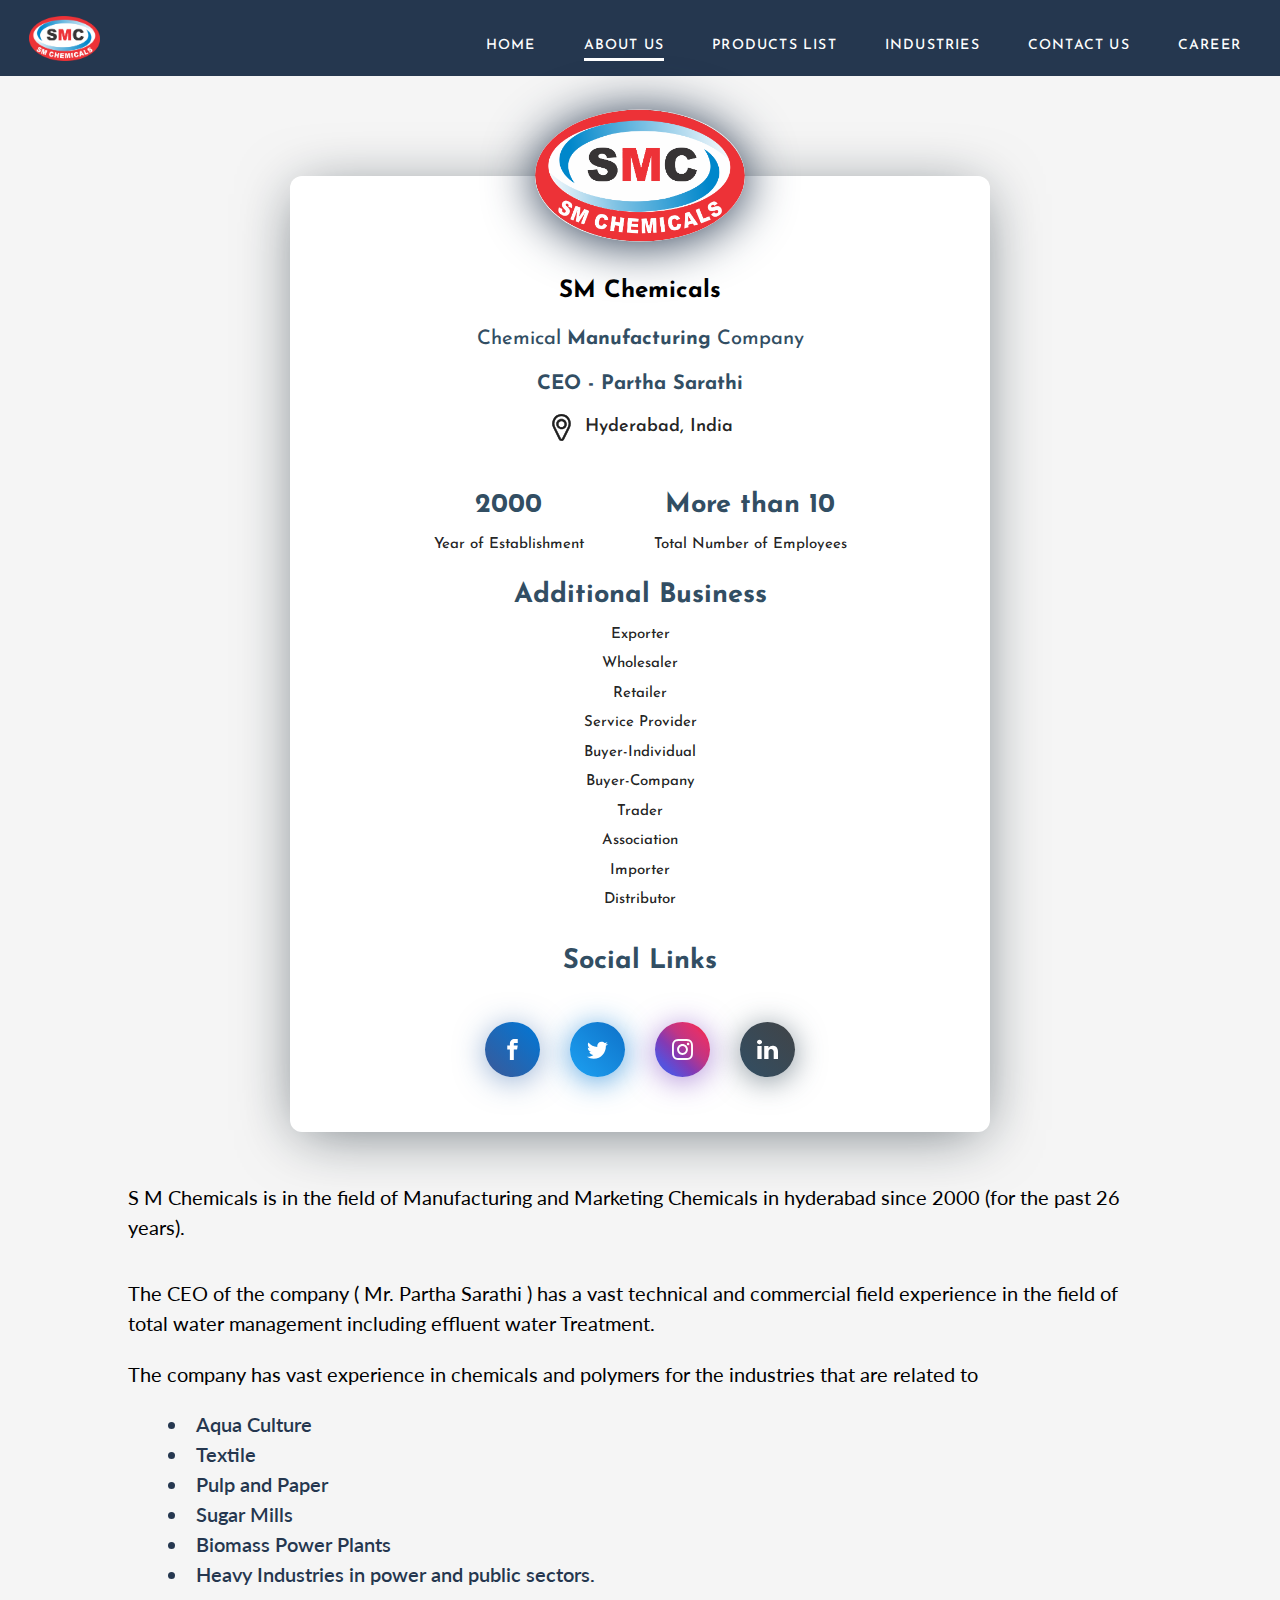
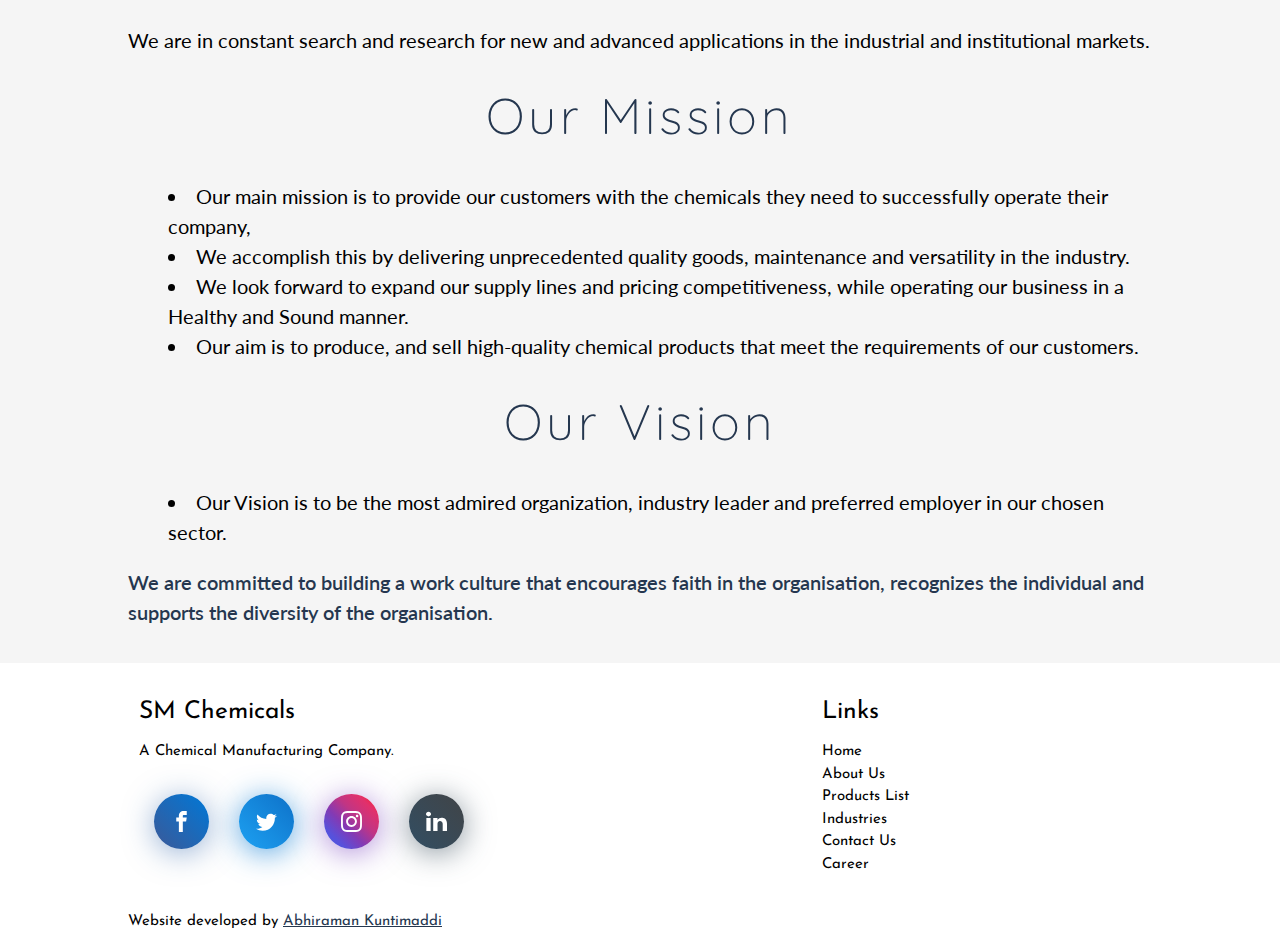
<file: aboutus.html>
<!DOCTYPE html>
<html lang="en">

<head>
    <meta charset="UTF-8">
    <meta name="viewport" content="width=device-width, initial-scale=1.0">
    <meta name="theme-color" content="#25374f">
    <meta http-equiv="X-UA-Compatible" content="ie=edge">
    <meta name="description" content="S M Chemicals is in the field of Manufacturing and Marketing Chemicals in Hyderabad, India since 2000.">
    <meta name="keywords" content="Chemicals, S M Chemicals, Manufacture, Water, Water Treatment, ETP, Laundry,  Industry, Industries, Food and Beverages, Meat, Textile, Aqua Culture, Cooling Towers, Pulp and paper, Products, Hyderabad, India, Nallakunta, COVID-19, Supplies, Mr Partha Sarathi, Goods, Information, Request, Abhiraman Kuntimaddi.">
    <meta name="google-site-verification" content="u-ri6SJlkWAzicqvJTu-cuKKjDWuMDc4wzYXt_QNyRA">
    <meta name="robots" content="index, follow">
    <meta http-equiv="Content-Type" content="text/html; charset=utf-8">
    <meta name="language" content="English">
    <meta name="author" content="Abhiraman Kuntimaddi">
    <meta http-equiv="Cache-Control" content="no-cache, no-store, must-revalidate">
    <meta http-equiv="Pragma" content="no-cache">
    <meta http-equiv="Expires" content="0">
    <title>SM Chemicals - About Us</title>
    <link rel="icon" href="images/Logo.png">
    <link rel="stylesheet" href="/CSS/style.css">
    <link href="https://fonts.googleapis.com/icon?family=Material+Icons" rel="stylesheet">
    <link rel="stylesheet" href="https://cdn.jsdelivr.net/npm/animate.css@3.5.2/animate.min.css">
    <!--    <link rel="stylesheet" href="/CSS/animate.min.css">-->
    <link href="https://fonts.googleapis.com/css?family=Josefin+Sans:300,400" rel="stylesheet">
    <link href='https://fonts.googleapis.com/css?family=Quicksand:300,400,700' rel='stylesheet' type='text/css'>
    <link href='https://fonts.googleapis.com/css?family=Lato:400,400italic,900' rel='stylesheet' type='text/css'>
    <link rel="stylesheet" href="/CSS/svg_scroll.css" media="screen,projection">
    <link rel="stylesheet" href="https://cdnjs.cloudflare.com/ajax/libs/materialize/1.0.0/css/materialize.min.css">
    <!--    <link rel="stylesheet" href="/CSS/materialize.min.css">-->




    <style>
        img {
            border-radius: 5px;
        }

    </style>

</head>

<body>
    <div class="thetop"></div>
    <div class="SM-color">
        <div class="nav-cust">
            <input type="checkbox" id="nav" class="hidden">
            <label for="nav" class="nav-btn">
                <i></i>
                <i></i>
                <i></i>
            </label>
            <div class="logo">
                <a href="/index"><img src="images/Logo.png" alt="SM Chemicals" height="45px"></a>
            </div>
            <div class="nav-wrapper">
                <ul>
                    <li><a href="/index">Home</a></li>
                    <li class="active-cust"><a href="/aboutus">About Us</a></li>
                    <li><a href="/products">Products List</a></li>
                    <li><a href="/industries">Industries</a></li>
                    <li><a href="/contactus">Contact Us</a></li>
                    <li><a href="/career">Career</a></li>
                </ul>
            </div>
        </div>
    </div>
    <!--
    <div class="scroll-down svg animated fadeInUp delay-5s slow" id="home-scroll-down">
        <svg id="Layer_2" x="0px" y="0px" viewBox="0 0 25.166666 37.8704414" enable-background="new 0 0 25.166666 37.8704414" xml:space="preserve">
            <path class="stroke" fill="none" stroke-width="2.5" stroke-miterlimit="10" d="M12.5833445 36.6204414h-0.0000229C6.3499947 36.6204414 1.25 31.5204487 1.25 25.2871208V12.5833216C1.25 6.3499947 6.3499951 1.25 12.5833216 1.25h0.0000229c6.2333269 0 11.3333216 5.0999947 11.3333216 11.3333216v12.7037992C23.916666 31.5204487 18.8166714 36.6204414 12.5833445 36.6204414z"></path>
            <path class="scroller" d="M13.0833359 19.2157116h-0.9192753c-1.0999985 0-1.9999971-0.8999996-1.9999971-1.9999981v-5.428606c0-1.0999994 0.8999987-1.9999981 1.9999971-1.9999981h0.9192753c1.0999985 0 1.9999981 0.8999987 1.9999981 1.9999981v5.428606C15.083334 18.315712 14.1833344 19.2157116 13.0833359 19.2157116z"></path>
        </svg><i class="icon icon-arrow-down"></i>
    </div>
-->
    <main>
        <div class="profile-cust">
            <div class="profile-card">
                <div class="profile-card__img">
                    <img src="images/Logo.png" alt="SM Chemicals Logo">
                </div>

                <div class="profile-card__cnt">
                    <div class="profile-card__name">SM Chemicals</div>
                    <div class="profile-card__txt">Chemical <strong>Manufacturing</strong> Company</div>
                    <div class="profile-card__txt"><strong>CEO - Partha Sarathi</strong></div>
                    <div class="profile-card-loc">
                        <span class="profile-card-loc__icon">
                            <svg class="icon">
                                <use xlink:href="#icon-location"></use>
                            </svg>
                        </span>

                        <span class="profile-card-loc__txt">
                            Hyderabad, India
                        </span>
                    </div>

                    <div class="profile-card-inf">
                        <div class="profile-card-inf__item">
                            <div class="profile-card-inf__title">2000</div>
                            <div class="profile-card-inf__txt">Year of Establishment</div>
                        </div>

                        <div class="profile-card-inf__item">
                            <div class="profile-card-inf__title">More than 10</div>
                            <div class="profile-card-inf__txt">Total Number of Employees</div>
                        </div>

                        <div class="profile-card-inf__item">
                            <div class="profile-card-inf__title">Additional Business</div>
                            <div class="profile-card-inf__txt"> </div>
                            <div class="profile-card-inf__txt"> Exporter </div>
                            <div class="profile-card-inf__txt"> Wholesaler </div>
                            <div class="profile-card-inf__txt"> Retailer </div>
                            <div class="profile-card-inf__txt"> Service Provider </div>
                            <div class="profile-card-inf__txt"> Buyer-Individual </div>
                            <div class="profile-card-inf__txt"> Buyer-Company </div>
                            <div class="profile-card-inf__txt"> Trader </div>
                            <div class="profile-card-inf__txt"> Association </div>
                            <div class="profile-card-inf__txt"> Importer </div>
                            <div class="profile-card-inf__txt"> Distributor </div>
                        </div>
                    </div>
                    <div class="profile-card-inf__title" style="margin-top: 20px;">Social Links</div>
                    <div class="profile-card-social">
                        <a href="https://www.facebook.com/smchemicalsofficial" class="profile-card-social__item facebook" target="_blank">
                            <span class="icon-font">
                                <svg class="icon">
                                    <use xlink:href="#icon-facebook"></use>
                                </svg>
                            </span>
                        </a>

                        <a href="https://www.twitter.com/sm_chemicals" class="profile-card-social__item twitter" target="_blank">
                            <span class="icon-font">
                                <svg class="icon">
                                    <use xlink:href="#icon-twitter"></use>
                                </svg>
                            </span>
                        </a>

                        <a href="https://www.instagram.com/smchemicalsofficial/" class="profile-card-social__item instagram" target="_blank">
                            <span class="icon-font">
                                <svg class="icon">
                                    <use xlink:href="#icon-instagram"></use>
                                </svg>
                            </span>
                        </a>

                        <a href="https://www.linkedin.com/company/smchemicals" class="profile-card-social__item linkedin" target="_blank">
                            <span class="icon-font">
                                <svg class="icon">
                                    <use xlink:href="#icon-linkedin"></use>
                                </svg>
                            </span>
                        </a>

                        <!--
                        <a href="https://codepen.io/" class="profile-card-social__item link" target="_blank">
                            <span class="icon-font">
                                <svg class="icon">
                                    <use xlink:href="#icon-codepen"></use>
                                </svg>
                            </span>
                        </a>
-->

                    </div>
                </div>
            </div>
        </div>
        <div class="cust-text container">
            <div class="cust-text" id="years-sm"></div>
            <div>
                The CEO of the company ( Mr. Partha Sarathi ) has a vast technical and commercial field experience in the field of total water management including effluent water Treatment.
            </div>
            <div class="cust-text" style="margin-top: 2%;">
                The company has vast experience in chemicals and polymers for the industries that are related to
                <ol class="b">
                    <div class="cust-text SM-color-text" style="font-weight: 600;">
                        <li>Aqua Culture</li>
                        <li>Textile</li>
                        <li>Pulp and Paper</li>
                        <li>Sugar Mills</li>
                        <li>Biomass Power Plants</li>
                        <li>Heavy Industries in power and public sectors.</li>
                    </div>
                </ol>
            </div>

            <div class="cust-text" style="margin-top: 2%;">
                We are in constant search and research for new and advanced applications in the industrial and institutional markets.
            </div>
            <div class="center cust-title">Our Mission</div>
            <div class="cust-text" style="margin-top: 2%;">
                <ol class="b">
                    <li>Our main mission is to provide our customers with the chemicals they need to successfully operate their company,</li>
                    <li>We accomplish this by delivering unprecedented quality goods, maintenance and versatility in the industry.</li>
                    <li>We look forward to expand our supply lines and pricing competitiveness, while operating our business in a Healthy and Sound manner.</li>
                    <li>Our aim is to produce, and sell high-quality chemical products that meet the requirements of our customers.</li>
                </ol>
            </div>
            <div class="center cust-title">Our Vision</div>
            <ol class="b">
                <li>Our Vision is to be the most admired organization, industry leader and preferred employer in our chosen sector.</li>
            </ol>
            <div class="cust-text SM-color-text" style="font-weight: 600;">
                We are committed to building a work culture that encourages faith in the organisation, recognizes the individual and supports the diversity of the organisation.
            </div>
        </div>


        <div class='scrolltop'>
            <div class="fixed-action-btn scroll animated bounceInUp">
                <a class="fab-button-cust waves-effect waves-light hoverable" href="#top" id="menu" style="background-color: #25374F;">Top
                    <i class="material-icons inline-icon">arrow_upward</i>
                </a>
            </div>
        </div>
    </main>
</body>
<footer class="page-footer white">
    <div class="container">
        <div class="row">
            <div class="col l6 s12">
                <h5 class="black-text">SM Chemicals</h5>
                <p class="black-text text-lighten-4">A Chemical Manufacturing Company.</p>
                <div class="social-footer">
                            <a href="https://www.facebook.com/smchemicalsofficial" class="profile-card-social__item facebook" target="_blank">
                                <span class="icon-font">
                                    <svg class="icon">
                                        <use xlink:href="#icon-facebook"></use>
                                    </svg>
                                </span>
                            </a>

                            <a href="https://www.twitter.com/sm_chemicals" class="profile-card-social__item twitter" target="_blank">
                                <span class="icon-font">
                                    <svg class="icon">
                                        <use xlink:href="#icon-twitter"></use>
                                    </svg>
                                </span>
                            </a>

                            <a href="https://www.instagram.com/smchemicalsofficial/" class="profile-card-social__item instagram" target="_blank">
                                <span class="icon-font">
                                    <svg class="icon">
                                        <use xlink:href="#icon-instagram"></use>
                                    </svg>
                                </span>
                            </a>

                            <a href="https://www.linkedin.com/company/smchemicals" class="profile-card-social__item linkedin" target="_blank">
                                <span class="icon-font">
                                    <svg class="icon">
                                        <use xlink:href="#icon-linkedin"></use>
                                    </svg>
                                </span>
                            </a>
                        </div>
            </div>
            <div class="col l4 offset-l2 s12">
                <h5 class="black-text">Links</h5>
                <ul>
                    <li><a class="black-text text-lighten-3" href="/index">Home</a></li>
                    <li><a class="black-text text-lighten-3" href="/aboutus">About Us</a></li>
                    <li><a class="black-text text-lighten-3" href="/products">Products List</a></li>
                    <li><a class="black-text text-lighten-3" href="/industries">Industries</a></li>
                    <li><a class="black-text text-lighten-3" href="/contactus">Contact Us</a></li>
                    <li><a class="black-text text-lighten-3" href="/career">Career</a></li>
                </ul>
            </div>
        </div>
        <div class="black-text">Website developed by <a class="SM-color-text" href="http://www.abhiraman.ml" target="_blank" style="text-decoration: underline">Abhiraman Kuntimaddi</a></div>
    </div>
</footer>

<svg hidden="hidden">
    <defs>
        <symbol id="icon-location" viewBox="0 0 32 32">
            <title>location</title>
            <path d="M16 31.68c-0.352 0-0.672-0.064-1.024-0.16-0.8-0.256-1.44-0.832-1.824-1.6l-6.784-13.632c-1.664-3.36-1.568-7.328 0.32-10.592 1.856-3.2 4.992-5.152 8.608-5.376h1.376c3.648 0.224 6.752 2.176 8.608 5.376 1.888 3.264 2.016 7.232 0.352 10.592l-6.816 13.664c-0.288 0.608-0.8 1.12-1.408 1.408-0.448 0.224-0.928 0.32-1.408 0.32zM15.392 2.368c-2.88 0.192-5.408 1.76-6.912 4.352-1.536 2.688-1.632 5.92-0.288 8.672l6.816 13.632c0.128 0.256 0.352 0.448 0.64 0.544s0.576 0.064 0.832-0.064c0.224-0.096 0.384-0.288 0.48-0.48l6.816-13.664c1.376-2.752 1.248-5.984-0.288-8.672-1.472-2.56-4-4.128-6.88-4.32h-1.216zM16 17.888c-3.264 0-5.92-2.656-5.92-5.92 0-3.232 2.656-5.888 5.92-5.888s5.92 2.656 5.92 5.92c0 3.264-2.656 5.888-5.92 5.888zM16 8.128c-2.144 0-3.872 1.728-3.872 3.872s1.728 3.872 3.872 3.872 3.872-1.728 3.872-3.872c0-2.144-1.76-3.872-3.872-3.872z"></path>
            <path d="M16 32c-0.384 0-0.736-0.064-1.12-0.192-0.864-0.288-1.568-0.928-1.984-1.728l-6.784-13.664c-1.728-3.456-1.6-7.52 0.352-10.912 1.888-3.264 5.088-5.28 8.832-5.504h1.376c3.744 0.224 6.976 2.24 8.864 5.536 1.952 3.36 2.080 7.424 0.352 10.912l-6.784 13.632c-0.32 0.672-0.896 1.216-1.568 1.568-0.48 0.224-0.992 0.352-1.536 0.352zM15.36 0.64h-0.064c-3.488 0.224-6.56 2.112-8.32 5.216-1.824 3.168-1.952 7.040-0.32 10.304l6.816 13.632c0.32 0.672 0.928 1.184 1.632 1.44s1.472 0.192 2.176-0.16c0.544-0.288 1.024-0.736 1.28-1.28l6.816-13.632c1.632-3.264 1.504-7.136-0.32-10.304-1.824-3.104-4.864-5.024-8.384-5.216h-1.312zM16 29.952c-0.16 0-0.32-0.032-0.448-0.064-0.352-0.128-0.64-0.384-0.8-0.704l-6.816-13.664c-1.408-2.848-1.312-6.176 0.288-8.96 1.536-2.656 4.16-4.32 7.168-4.512h1.216c3.040 0.192 5.632 1.824 7.2 4.512 1.6 2.752 1.696 6.112 0.288 8.96l-6.848 13.632c-0.128 0.288-0.352 0.512-0.64 0.64-0.192 0.096-0.384 0.16-0.608 0.16zM15.424 2.688c-2.784 0.192-5.216 1.696-6.656 4.192-1.504 2.592-1.6 5.696-0.256 8.352l6.816 13.632c0.096 0.192 0.256 0.32 0.448 0.384s0.416 0.064 0.608-0.032c0.16-0.064 0.288-0.192 0.352-0.352l6.816-13.664c1.312-2.656 1.216-5.792-0.288-8.352-1.472-2.464-3.904-4-6.688-4.16h-1.152zM16 18.208c-3.424 0-6.24-2.784-6.24-6.24 0-3.424 2.816-6.208 6.24-6.208s6.24 2.784 6.24 6.24c0 3.424-2.816 6.208-6.24 6.208zM16 6.4c-3.072 0-5.6 2.496-5.6 5.6 0 3.072 2.528 5.6 5.6 5.6s5.6-2.496 5.6-5.6c0-3.104-2.528-5.6-5.6-5.6zM16 16.16c-2.304 0-4.16-1.888-4.16-4.16s1.888-4.16 4.16-4.16c2.304 0 4.16 1.888 4.16 4.16s-1.856 4.16-4.16 4.16zM16 8.448c-1.952 0-3.552 1.6-3.552 3.552s1.6 3.552 3.552 3.552c1.952 0 3.552-1.6 3.552-3.552s-1.6-3.552-3.552-3.552z"></path>
        </symbol>
        <symbol id="icon-facebook" viewBox="0 0 32 32">
            <title>facebook</title>
            <path d="M19 6h5v-6h-5c-3.86 0-7 3.14-7 7v3h-4v6h4v16h6v-16h5l1-6h-6v-3c0-0.542 0.458-1 1-1z"></path>
        </symbol>

        <symbol id="icon-instagram" viewBox="0 0 32 32">
            <title>instagram</title>
            <path d="M16 2.881c4.275 0 4.781 0.019 6.462 0.094 1.563 0.069 2.406 0.331 2.969 0.55 0.744 0.288 1.281 0.638 1.837 1.194 0.563 0.563 0.906 1.094 1.2 1.838 0.219 0.563 0.481 1.412 0.55 2.969 0.075 1.688 0.094 2.194 0.094 6.463s-0.019 4.781-0.094 6.463c-0.069 1.563-0.331 2.406-0.55 2.969-0.288 0.744-0.637 1.281-1.194 1.837-0.563 0.563-1.094 0.906-1.837 1.2-0.563 0.219-1.413 0.481-2.969 0.55-1.688 0.075-2.194 0.094-6.463 0.094s-4.781-0.019-6.463-0.094c-1.563-0.069-2.406-0.331-2.969-0.55-0.744-0.288-1.281-0.637-1.838-1.194-0.563-0.563-0.906-1.094-1.2-1.837-0.219-0.563-0.481-1.413-0.55-2.969-0.075-1.688-0.094-2.194-0.094-6.463s0.019-4.781 0.094-6.463c0.069-1.563 0.331-2.406 0.55-2.969 0.288-0.744 0.638-1.281 1.194-1.838 0.563-0.563 1.094-0.906 1.838-1.2 0.563-0.219 1.412-0.481 2.969-0.55 1.681-0.075 2.188-0.094 6.463-0.094zM16 0c-4.344 0-4.887 0.019-6.594 0.094-1.7 0.075-2.869 0.35-3.881 0.744-1.056 0.412-1.95 0.956-2.837 1.85-0.894 0.888-1.438 1.781-1.85 2.831-0.394 1.019-0.669 2.181-0.744 3.881-0.075 1.713-0.094 2.256-0.094 6.6s0.019 4.887 0.094 6.594c0.075 1.7 0.35 2.869 0.744 3.881 0.413 1.056 0.956 1.95 1.85 2.837 0.887 0.887 1.781 1.438 2.831 1.844 1.019 0.394 2.181 0.669 3.881 0.744 1.706 0.075 2.25 0.094 6.594 0.094s4.888-0.019 6.594-0.094c1.7-0.075 2.869-0.35 3.881-0.744 1.050-0.406 1.944-0.956 2.831-1.844s1.438-1.781 1.844-2.831c0.394-1.019 0.669-2.181 0.744-3.881 0.075-1.706 0.094-2.25 0.094-6.594s-0.019-4.887-0.094-6.594c-0.075-1.7-0.35-2.869-0.744-3.881-0.394-1.063-0.938-1.956-1.831-2.844-0.887-0.887-1.781-1.438-2.831-1.844-1.019-0.394-2.181-0.669-3.881-0.744-1.712-0.081-2.256-0.1-6.6-0.1v0z"></path>
            <path d="M16 7.781c-4.537 0-8.219 3.681-8.219 8.219s3.681 8.219 8.219 8.219 8.219-3.681 8.219-8.219c0-4.537-3.681-8.219-8.219-8.219zM16 21.331c-2.944 0-5.331-2.387-5.331-5.331s2.387-5.331 5.331-5.331c2.944 0 5.331 2.387 5.331 5.331s-2.387 5.331-5.331 5.331z"></path>
            <path d="M26.462 7.456c0 1.060-0.859 1.919-1.919 1.919s-1.919-0.859-1.919-1.919c0-1.060 0.859-1.919 1.919-1.919s1.919 0.859 1.919 1.919z"></path>
        </symbol>

        <symbol id="icon-twitter" viewBox="0 0 32 32">
            <title>twitter</title>
            <path d="M32 7.075c-1.175 0.525-2.444 0.875-3.769 1.031 1.356-0.813 2.394-2.1 2.887-3.631-1.269 0.75-2.675 1.3-4.169 1.594-1.2-1.275-2.906-2.069-4.794-2.069-3.625 0-6.563 2.938-6.563 6.563 0 0.512 0.056 1.012 0.169 1.494-5.456-0.275-10.294-2.888-13.531-6.862-0.563 0.969-0.887 2.1-0.887 3.3 0 2.275 1.156 4.287 2.919 5.463-1.075-0.031-2.087-0.331-2.975-0.819 0 0.025 0 0.056 0 0.081 0 3.181 2.263 5.838 5.269 6.437-0.55 0.15-1.131 0.231-1.731 0.231-0.425 0-0.831-0.044-1.237-0.119 0.838 2.606 3.263 4.506 6.131 4.563-2.25 1.762-5.075 2.813-8.156 2.813-0.531 0-1.050-0.031-1.569-0.094 2.913 1.869 6.362 2.95 10.069 2.95 12.075 0 18.681-10.006 18.681-18.681 0-0.287-0.006-0.569-0.019-0.85 1.281-0.919 2.394-2.075 3.275-3.394z"></path>
        </symbol>

        <symbol id="icon-linkedin" viewBox="0 0 64 64">
            <title>linkedin</title>
            <path fill="#00000" d="M1.15 21.7h13V61h-13zm46.55-1.3c-5.7 0-9.1 2.1-12.7 6.7v-5.4H22V61h13.1V39.7c0-4.5 2.3-8.9 7.5-8.9s8.3 4.4 8.3 8.8V61H64V38.7c0-15.5-10.5-18.3-16.3-18.3zM7.7 2.6C3.4 2.6 0 5.7 0 9.5s3.4 6.9 7.7 6.9 7.7-3.1 7.7-6.9S12 2.6 7.7 2.6z">
            </path>
        </symbol>

    </defs>
</svg>
<!--<script src='https://cdnjs.cloudflare.com/ajax/libs/jquery/3.3.1/jquery.min.js'></script>-->
<script src="/JS/jquery.min.js"></script>
<!--<script src="https://cdnjs.cloudflare.com/ajax/libs/materialize/1.0.0/js/materialize.min.js"></script>-->
<script src="/JS/materialize.min.js"></script>
<script>
    $(document).ready(function() {
        $('.slider').slider({
            full_width: false,
            indicators: false,
            height: 585,
            interval: 3000,
        });

        $('.next').click(function() {
            $('.slider').slider('next');
        });
        $('.prev').click(function() {
            $('.slider').slider('prev');
        });
    });

</script>
<script>
    $(window).scroll(function() {
        if ($(this).scrollTop() > 50) {
            $('.scrolltop:hidden').stop(true, true).fadeIn();
        } else {
            $('.scrolltop').stop(true, true).fadeOut();
        }
    });
    $(function() {
        $(".scroll").click(function() {
            $("html,body").animate({
                scrollTop: $(".thetop").offset().top
            }, "1000");
            return false
        })
    })

</script>
<script>
    $(window).scroll(function() {

        if ($(this).scrollTop() > 2) {
            $('.scroll-down').fadeOut();
        } else {
            $('.scroll-down').fadeIn();
        }
    });

</script>

<script>
    $(window).scroll(function() {
        if ($(this).scrollTop() > 2) {
            $('.nav-dropdown').fadeOut();
        }
    });

</script>


<script>
    $("#home-scroll-down").click(function() {
        $('html, body').animate({
            scrollTop: $("#start").offset().top
        }, 1500);
    });

</script>

<script>
    $('.tooltipped').tooltip({
        position: 'bottom',
        margin: 15,
    });

    $('.modal').modal();

</script>

<script>
    (function($) { // Begin jQuery
        $(function() { // DOM ready
            // If a link has a dropdown, add sub menu toggle.
            $('.nav-wrapper li a:not(:only-child)').click(function(e) {
                $(this).siblings('.nav-dropdown').toggle();
                // Close one dropdown when selecting another
                $('.nav-dropdown').not($(this).siblings()).hide();
                e.stopPropagation();
            });
            // Clicking away from dropdown will remove the dropdown class
            $('html').click(function() {
                $('.nav-dropdown').hide();
            });
            // Toggle open and close nav styles on click
            $('#nav-toggle').click(function() {
                $('.nav-dropdown ul').slideToggle();
            });
        }); // end DOM ready
    })(jQuery); // end jQuery

</script>
<script type="text/javascript">
    document.getElementById("years-sm").innerHTML = "S M Chemicals is in the field of Manufacturing and Marketing Chemicals in hyderabad since 2000 (for the past " + (new Date().getFullYear() - 2000) + " years).";

</script>


</html>
</file>
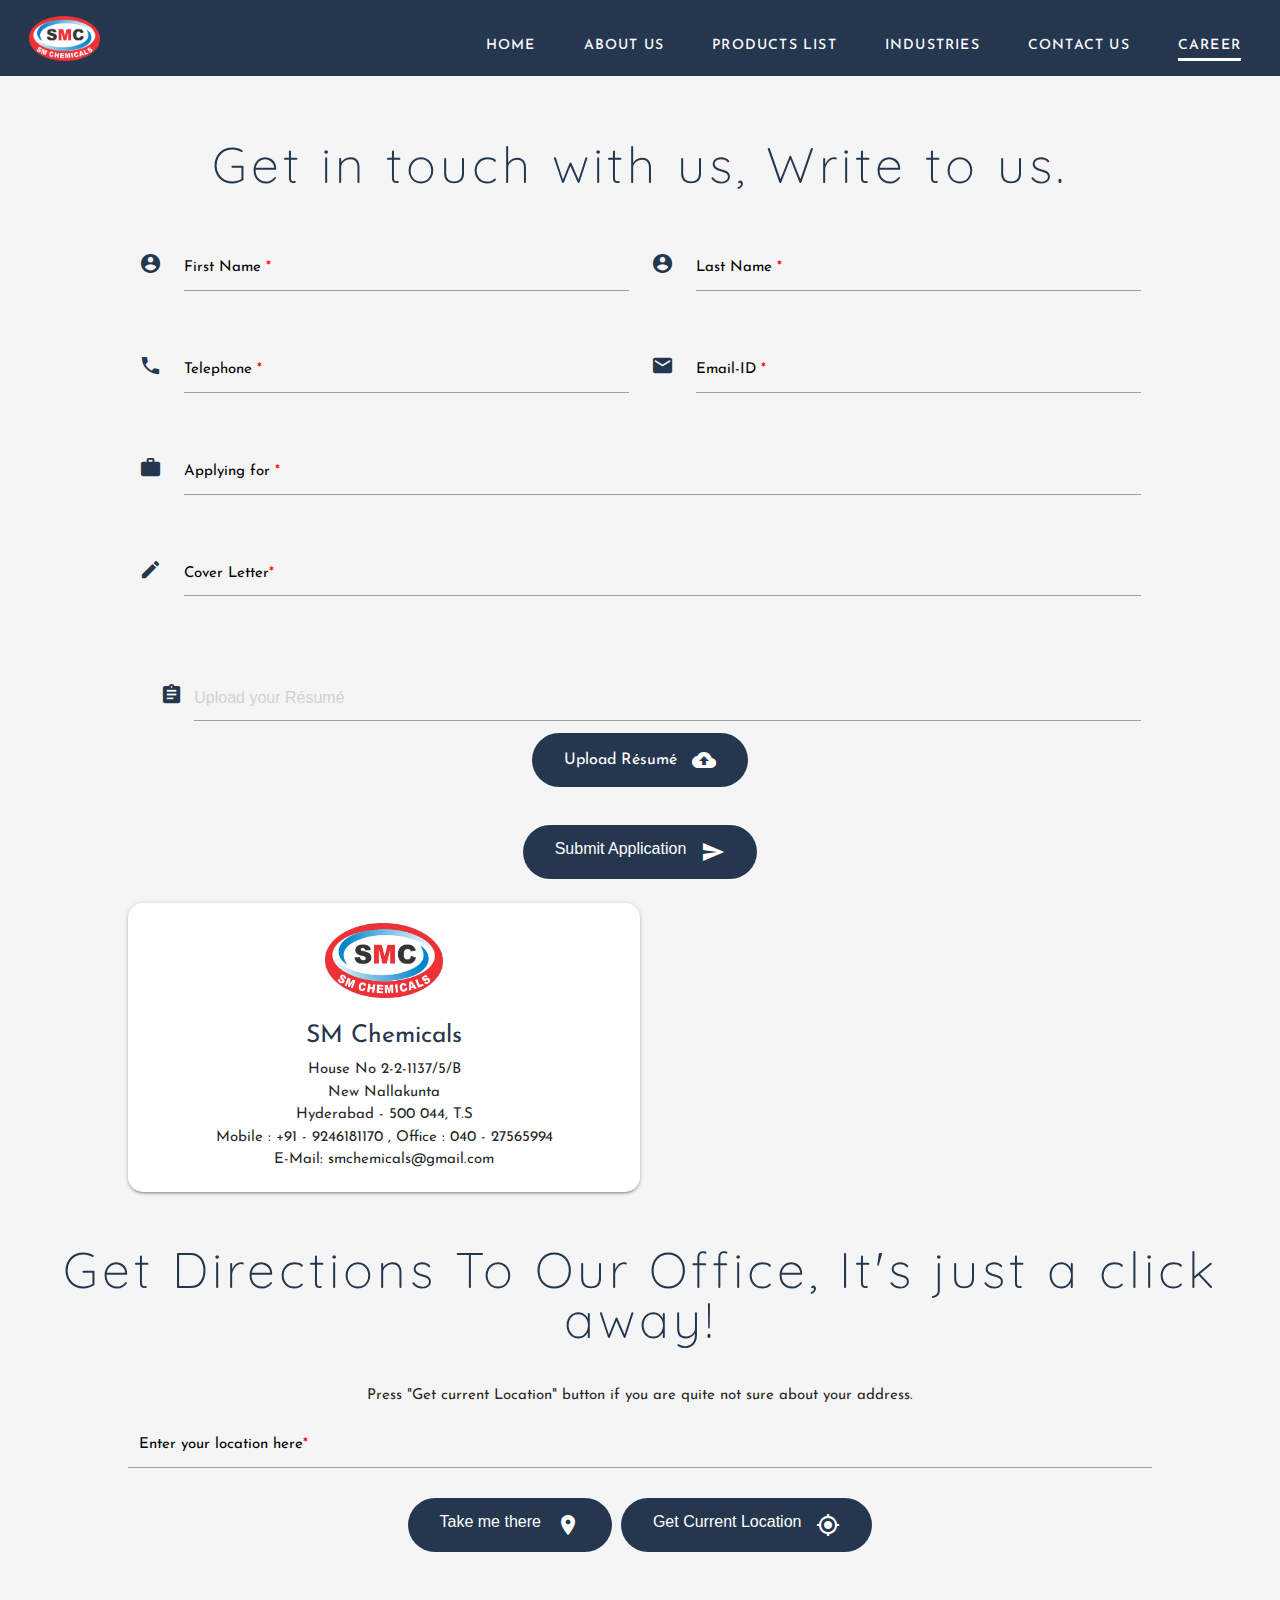
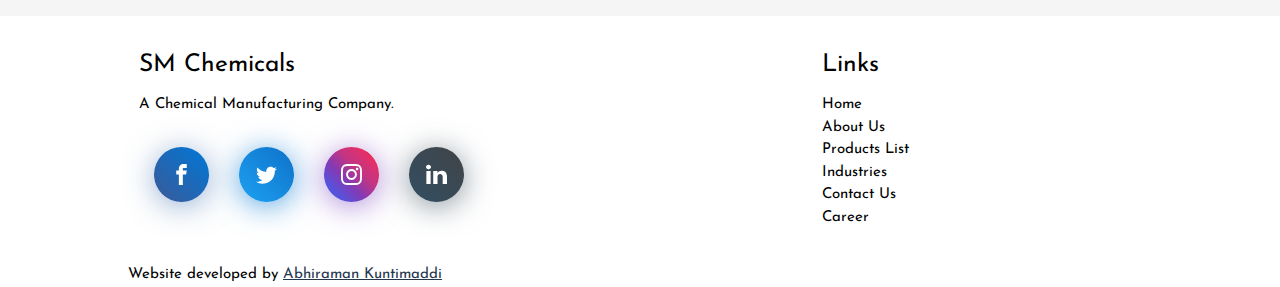
<file: career.html>
<!DOCTYPE html>
<html lang="en">

<head>
    <meta charset="UTF-8">
    <meta name="viewport" content="width=device-width, initial-scale=1.0">
    <meta name="theme-color" content="#25374f">
    <meta http-equiv="X-UA-Compatible" content="ie=edge">
    <meta name="description" content="S M Chemicals is in the field of Manufacturing and Marketing Chemicals in Hyderabad, India since 2000.">
    <meta name="keywords" content="Chemicals, S M Chemicals, Manufacture, Water, Water Treatment, ETP, Laundry,  Industry, Industries, Food and Beverages, Meat, Textile, Aqua Culture, Cooling Towers, Pulp and paper, Products, Hyderabad, India, Nallakunta, COVID-19, Supplies, Mr Partha Sarathi, Goods, Information, Request, Abhiraman Kuntimaddi.">
    <meta name="google-site-verification" content="u-ri6SJlkWAzicqvJTu-cuKKjDWuMDc4wzYXt_QNyRA">
    <meta name="robots" content="index, follow">
    <meta http-equiv="Content-Type" content="text/html; charset=utf-8">
    <meta name="language" content="English">
    <meta name="author" content="Abhiraman Kuntimaddi">
    <meta http-equiv="Cache-Control" content="no-cache, no-store, must-revalidate">
    <meta http-equiv="Pragma" content="no-cache">
    <meta http-equiv="Expires" content="0">

    <title>SM Chemicals - Career</title>
    <link rel="icon" href="images/Logo.png">
    <link rel="stylesheet" href="/CSS/style.css">
    <link href="https://fonts.googleapis.com/icon?family=Material+Icons" rel="stylesheet">
    <link rel="stylesheet" href="https://cdn.jsdelivr.net/npm/animate.css@3.5.2/animate.min.css">
    <!--    <link rel="stylesheet" href="/CSS/animate.min.css">-->
    <link href="https://fonts.googleapis.com/css?family=Josefin+Sans:300,400" rel="stylesheet">
    <link href='https://fonts.googleapis.com/css?family=Quicksand:300,400,700' rel='stylesheet' type='text/css'>
    <link href='https://fonts.googleapis.com/css?family=Lato:400,400italic,900' rel='stylesheet' type='text/css'>
    <link rel="stylesheet" href="/CSS/svg_scroll.css" media="screen,projection">
    <link rel="stylesheet" href="https://cdnjs.cloudflare.com/ajax/libs/materialize/1.0.0/css/materialize.min.css">
    <!--    <link rel="stylesheet" href="/CSS/materialize.min.css">-->
    <style>
        .input-field label {
            pointer-events: all !important;
        }

    </style>

</head>

<body>
    <div class="thetop"></div>
    <div class="SM-color">
        <div class="nav-cust">
            <input type="checkbox" id="nav" class="hidden">
            <label for="nav" class="nav-btn">
                <i></i>
                <i></i>
                <i></i>
            </label>
            <div class="logo">
                <a href="/index"><img src="images/Logo.png" alt="SM Chemicals" height="45px"></a>
            </div>
            <div class="nav-wrapper">
                <ul>
                    <li><a href="/index">Home</a></li>
                    <li><a href="/aboutus">About Us</a></li>
                    <li><a href="/products">Products List</a></li>
                    <li><a href="/industries">Industries</a></li>
                    <li><a href="/contactus">Contact Us</a></li>
                    <li class="active-cust"><a href="/career">Career</a></li>
                </ul>
            </div>
        </div>
    </div>

    <main>
        <!--
        <div class="scroll-down svg animated fadeInUp delay-5s slow" id="home-scroll-down" href="#start">
            <svg id="Layer_2" x="0px" y="0px" viewBox="0 0 25.166666 37.8704414" enable-background="new 0 0 25.166666 37.8704414" xml:space="preserve">
                <path class="stroke" fill="none" stroke-width="2.5" stroke-miterlimit="10" d="M12.5833445 36.6204414h-0.0000229C6.3499947 36.6204414 1.25 31.5204487 1.25 25.2871208V12.5833216C1.25 6.3499947 6.3499951 1.25 12.5833216 1.25h0.0000229c6.2333269 0 11.3333216 5.0999947 11.3333216 11.3333216v12.7037992C23.916666 31.5204487 18.8166714 36.6204414 12.5833445 36.6204414z"></path>
                <path class="scroller" d="M13.0833359 19.2157116h-0.9192753c-1.0999985 0-1.9999971-0.8999996-1.9999971-1.9999981v-5.428606c0-1.0999994 0.8999987-1.9999981 1.9999971-1.9999981h0.9192753c1.0999985 0 1.9999981 0.8999987 1.9999981 1.9999981v5.428606C15.083334 18.315712 14.1833344 19.2157116 13.0833359 19.2157116z"></path>
            </svg><i class="icon icon-arrow-down"></i>
        </div>
-->
        <div style="margin-top: 5%;">
        </div>
        <div class="cust-title center" style="font-weight: 200; margin-top: 60px">Get in touch with us, Write to us.</div>
        <div class="row container" id="start">
            <form class="col s12" name="mailus" action="careerform.php" method="post" enctype="multipart/form-data">
                <div class="row">
                    <div class="input-field col s12 m6">
                        <i class="material-icons inline-icon prefix" style="color: #25374F">account_circle</i>
                        <input id="first_name" type="text" class="validate" name="first_name" required="true">
                        <label for="first_name" class="text-font">First Name <lable style="color: red;">*</lable></label>
                        <span class="helper-text text-font" data-error="Please enter your first name" data-success=""></span>
                    </div>
                    <div class="input-field col s12 m6">
                        <i class="material-icons inline-icon prefix" style="color: #25374F">account_circle</i>
                        <input id="last_name" type="text" class="validate" name="last_name" required="true">
                        <label for="last_name" class="text-font">Last Name <lable style="color: red;">*</lable></label>
                        <span class="helper-text text-font" data-error="Please enter your last name" data-success=""></span>
                    </div>
                    <div class="input-field col s12 m6">
                        <i class="material-icons inline-icon prefix" style="color: #25374F">phone</i>
                        <input id="phone" type="text" class="validate" name="phone" required="true">
                        <label for="phone" class="text-font">Telephone <lable style="color: red;">*</lable></label>
                        <span class="helper-text text-font" data-error="Enter a valid Phone Number" data-success=""></span>
                    </div>
                    <div class="input-field col s12 m6">
                        <i class="material-icons inline-icon prefix" style="color: #25374F">mail</i>
                        <input id="email" type="text" class="validate" name="email" required="true">
                        <label for="email" class="text-font">Email-ID <lable style="color: red;">*</lable></label>
                        <span class="helper-text text-font" data-error="Enter a valid E-Mail ID" data-success="Valid E-Mail ID"></span>
                    </div>
                    <div class="input-field col s12">
                        <i class="material-icons inline-icon prefix" style="color: #25374F">work</i>
                        <input id="job" type="text" class="validate" name="job" required="true">
                        <label for="job" class="text-font">Applying for <lable style="color: red;">*</lable></label>
                        <span class="helper-text text-font" data-error="Please enter valid information" data-success=""></span>
                    </div>
                    <div class="input-field col s12">
                        <i class="material-icons inline-icon prefix" style="color: #25374F">mode_edit</i>
                        <textarea id="message" type="text" class="materialize-textarea" name="message" required="true" data-length="250"></textarea>
                        <label for="message" class="text-font">Cover Letter<lable style="color: red;">*</lable></label>
                        <span class="helper-text text-font" data-error="Enter a message./The message is too Long." data-sucess="Please write a valid Message or E-Mail"></span>
                    </div>
                    <div class="file-field input-field col s12">
                        <div class="file-field input-field center">
                            <div class="file-path-wrapper">
                                <i class="material-icons inline-icon prefix" style="color: #25374F">assignment</i>
                                <input class="file-path validate" name="resume_text" type="text" placeholder="Upload your Résumé">
                            </div>

                            <div>
                                <div class="btn-round hoverable" style="background-color: #25374F;">
                                    <span>Upload Résumé
                                        <i class="material-icons right">cloud_upload</i></span>

                                    <input type="file" id="resume" name="resume" accept="application/pdf,application/vnd.ms-excel">
                                </div>
                            </div>
                        </div>

                    </div>

                    <div class="center col s12">
                        <button class="btn-round hoverable" type="submit" name="submit" value="submit" style="background-color: #25374F;">Submit Application
                            <i class="material-icons right">send</i>
                        </button>
                    </div>
                </div>
            </form>
        </div>
        <div class="row container" style="margin-top: 40px">
            <div class="col s12 m6 center_hv center z-depth-1 hoverable" style="border-radius: 15px; padding: 20px; background-color: white;">
                <img src="images/Logo.png" alt="SM Chemicals" style="width: 25%">
                <h5 style="color: #25374F;">SM Chemicals</h5>
                <cust-text>House No 2-2-1137/5/B <br>New Nallakunta<br> Hyderabad - 500 044, T.S<br>Mobile : +91 - 9246181170 , Office : 040 - 27565994<br>
                    E-Mail: smchemicals@gmail.com </cust-text><br>
            </div>
            <div class="col s12 m6 center hoverable" style="border-radius: 15px; padding: 4px;">
                <iframe src="https://www.google.com/maps/embed?pb=!1m18!1m12!1m3!1d3807.333179784554!2d78.50629731537062!3d17.395791107140287!2m3!1f0!2f0!3f0!3m2!1i1024!2i768!4f13.1!3m3!1m2!1s0x0%3A0x83559a538cdc44b0!2sSM%20CHEMICALS!5e0!3m2!1sen!2sde!4v1585583635962!5m2!1sen!2sde" width="100%" height="285" frameborder="0" style="border:0;" allowfullscreen="true" aria-hidden="true" tabindex="0"></iframe>
            </div>
        </div>
        <div class="cust-title center" style="font-weight: 200; margin-top: 40px">Get Directions To Our Office, It's just a click away!</div>
        <p class="center">Press "Get current Location" button if you are quite not sure about your address.</p>
        <div class="center container">
            <form action="http://maps.google.com/maps" method="get" target="_blank">
                <div class="input-field col s12 m7">
                    <label for="saddr" class="text-font">Enter your location here<lable style="color: red;">*</lable></label>
                    <input type="text" id="source" name="saddr" required="true" class="validate">
                    <span class="helper-text text-font" data-error="Enter a valid address" data-success="Try pressing Take me there or press Get Current Location"></span>
                    <input type="hidden" name="daddr" value="SM CHEMICALS, Prashanti Nagar, New Nallakunta, Hyderabad, Telangana, India" />
                    <button id="button-location" class="btn-round hoverable" style="background-color: #25374F;" type="submit" value="Get directions / Take me there">Take me there<i class="material-icons right">location_on</i></button>
                    <button class="btn-round hoverable" onclick="getLocation()" style="background-color: #25374F;" type="submit"> Get Current Location
                        <i class="material-icons right">gps_fixed</i></button>
                </div>
            </form>

        </div>


        <br><br>

        <div class='scrolltop'>
            <div class="fixed-action-btn scroll animated bounceInUp">
                <a class="fab-button-cust waves-effect waves-light hoverable" href="#top" id="menu" style="background-color: #25374F;">Top
                    <i class="material-icons inline-icon">arrow_upward</i>
                </a>
            </div>
        </div>
        <footer class="page-footer white">
            <div class="container">
                <div class="row">
                    <div class="col l6 s12">
                        <h5 class="black-text">SM Chemicals</h5>
                        <p class="black-text text-lighten-4">A Chemical Manufacturing Company.</p>
                        <div class="social-footer">
                            <a href="https://www.facebook.com/smchemicalsofficial" class="profile-card-social__item facebook" target="_blank">
                                <span class="icon-font">
                                    <svg class="icon">
                                        <use xlink:href="#icon-facebook"></use>
                                    </svg>
                                </span>
                            </a>

                            <a href="https://www.twitter.com/sm_chemicals" class="profile-card-social__item twitter" target="_blank">
                                <span class="icon-font">
                                    <svg class="icon">
                                        <use xlink:href="#icon-twitter"></use>
                                    </svg>
                                </span>
                            </a>

                            <a href="https://www.instagram.com/smchemicalsofficial/" class="profile-card-social__item instagram" target="_blank">
                                <span class="icon-font">
                                    <svg class="icon">
                                        <use xlink:href="#icon-instagram"></use>
                                    </svg>
                                </span>
                            </a>

                            <a href="https://www.linkedin.com/company/smchemicals" class="profile-card-social__item linkedin" target="_blank">
                                <span class="icon-font">
                                    <svg class="icon">
                                        <use xlink:href="#icon-linkedin"></use>
                                    </svg>
                                </span>
                            </a>
                        </div>
                    </div>
                    <div class="col l4 offset-l2 s12">
                        <h5 class="black-text">Links</h5>
                        <ul>
                            <li><a class="black-text text-lighten-3" href="/index">Home</a></li>
                            <li><a class="black-text text-lighten-3" href="/aboutus">About Us</a></li>
                            <li><a class="black-text text-lighten-3" href="/products">Products List</a></li>
                            <li><a class="black-text text-lighten-3" href="/industries">Industries</a></li>
                            <li><a class="black-text text-lighten-3" href="/contactus">Contact Us</a></li>
                            <li><a class="black-text text-lighten-3" href="/career">Career</a></li>
                        </ul>
                    </div>
                </div>
                <div class="black-text">Website developed by <a class="SM-color-text" href="http://www.abhiraman.ml" target="_blank" style="text-decoration: underline">Abhiraman Kuntimaddi</a></div>
            </div>
        </footer>
    </main>
</body>
<svg hidden="hidden">
    <defs>
        <symbol id="icon-location" viewBox="0 0 32 32">
            <title>location</title>
            <path d="M16 31.68c-0.352 0-0.672-0.064-1.024-0.16-0.8-0.256-1.44-0.832-1.824-1.6l-6.784-13.632c-1.664-3.36-1.568-7.328 0.32-10.592 1.856-3.2 4.992-5.152 8.608-5.376h1.376c3.648 0.224 6.752 2.176 8.608 5.376 1.888 3.264 2.016 7.232 0.352 10.592l-6.816 13.664c-0.288 0.608-0.8 1.12-1.408 1.408-0.448 0.224-0.928 0.32-1.408 0.32zM15.392 2.368c-2.88 0.192-5.408 1.76-6.912 4.352-1.536 2.688-1.632 5.92-0.288 8.672l6.816 13.632c0.128 0.256 0.352 0.448 0.64 0.544s0.576 0.064 0.832-0.064c0.224-0.096 0.384-0.288 0.48-0.48l6.816-13.664c1.376-2.752 1.248-5.984-0.288-8.672-1.472-2.56-4-4.128-6.88-4.32h-1.216zM16 17.888c-3.264 0-5.92-2.656-5.92-5.92 0-3.232 2.656-5.888 5.92-5.888s5.92 2.656 5.92 5.92c0 3.264-2.656 5.888-5.92 5.888zM16 8.128c-2.144 0-3.872 1.728-3.872 3.872s1.728 3.872 3.872 3.872 3.872-1.728 3.872-3.872c0-2.144-1.76-3.872-3.872-3.872z"></path>
            <path d="M16 32c-0.384 0-0.736-0.064-1.12-0.192-0.864-0.288-1.568-0.928-1.984-1.728l-6.784-13.664c-1.728-3.456-1.6-7.52 0.352-10.912 1.888-3.264 5.088-5.28 8.832-5.504h1.376c3.744 0.224 6.976 2.24 8.864 5.536 1.952 3.36 2.080 7.424 0.352 10.912l-6.784 13.632c-0.32 0.672-0.896 1.216-1.568 1.568-0.48 0.224-0.992 0.352-1.536 0.352zM15.36 0.64h-0.064c-3.488 0.224-6.56 2.112-8.32 5.216-1.824 3.168-1.952 7.040-0.32 10.304l6.816 13.632c0.32 0.672 0.928 1.184 1.632 1.44s1.472 0.192 2.176-0.16c0.544-0.288 1.024-0.736 1.28-1.28l6.816-13.632c1.632-3.264 1.504-7.136-0.32-10.304-1.824-3.104-4.864-5.024-8.384-5.216h-1.312zM16 29.952c-0.16 0-0.32-0.032-0.448-0.064-0.352-0.128-0.64-0.384-0.8-0.704l-6.816-13.664c-1.408-2.848-1.312-6.176 0.288-8.96 1.536-2.656 4.16-4.32 7.168-4.512h1.216c3.040 0.192 5.632 1.824 7.2 4.512 1.6 2.752 1.696 6.112 0.288 8.96l-6.848 13.632c-0.128 0.288-0.352 0.512-0.64 0.64-0.192 0.096-0.384 0.16-0.608 0.16zM15.424 2.688c-2.784 0.192-5.216 1.696-6.656 4.192-1.504 2.592-1.6 5.696-0.256 8.352l6.816 13.632c0.096 0.192 0.256 0.32 0.448 0.384s0.416 0.064 0.608-0.032c0.16-0.064 0.288-0.192 0.352-0.352l6.816-13.664c1.312-2.656 1.216-5.792-0.288-8.352-1.472-2.464-3.904-4-6.688-4.16h-1.152zM16 18.208c-3.424 0-6.24-2.784-6.24-6.24 0-3.424 2.816-6.208 6.24-6.208s6.24 2.784 6.24 6.24c0 3.424-2.816 6.208-6.24 6.208zM16 6.4c-3.072 0-5.6 2.496-5.6 5.6 0 3.072 2.528 5.6 5.6 5.6s5.6-2.496 5.6-5.6c0-3.104-2.528-5.6-5.6-5.6zM16 16.16c-2.304 0-4.16-1.888-4.16-4.16s1.888-4.16 4.16-4.16c2.304 0 4.16 1.888 4.16 4.16s-1.856 4.16-4.16 4.16zM16 8.448c-1.952 0-3.552 1.6-3.552 3.552s1.6 3.552 3.552 3.552c1.952 0 3.552-1.6 3.552-3.552s-1.6-3.552-3.552-3.552z"></path>
        </symbol>
        <symbol id="icon-facebook" viewBox="0 0 32 32">
            <title>facebook</title>
            <path d="M19 6h5v-6h-5c-3.86 0-7 3.14-7 7v3h-4v6h4v16h6v-16h5l1-6h-6v-3c0-0.542 0.458-1 1-1z"></path>
        </symbol>

        <symbol id="icon-instagram" viewBox="0 0 32 32">
            <title>instagram</title>
            <path d="M16 2.881c4.275 0 4.781 0.019 6.462 0.094 1.563 0.069 2.406 0.331 2.969 0.55 0.744 0.288 1.281 0.638 1.837 1.194 0.563 0.563 0.906 1.094 1.2 1.838 0.219 0.563 0.481 1.412 0.55 2.969 0.075 1.688 0.094 2.194 0.094 6.463s-0.019 4.781-0.094 6.463c-0.069 1.563-0.331 2.406-0.55 2.969-0.288 0.744-0.637 1.281-1.194 1.837-0.563 0.563-1.094 0.906-1.837 1.2-0.563 0.219-1.413 0.481-2.969 0.55-1.688 0.075-2.194 0.094-6.463 0.094s-4.781-0.019-6.463-0.094c-1.563-0.069-2.406-0.331-2.969-0.55-0.744-0.288-1.281-0.637-1.838-1.194-0.563-0.563-0.906-1.094-1.2-1.837-0.219-0.563-0.481-1.413-0.55-2.969-0.075-1.688-0.094-2.194-0.094-6.463s0.019-4.781 0.094-6.463c0.069-1.563 0.331-2.406 0.55-2.969 0.288-0.744 0.638-1.281 1.194-1.838 0.563-0.563 1.094-0.906 1.838-1.2 0.563-0.219 1.412-0.481 2.969-0.55 1.681-0.075 2.188-0.094 6.463-0.094zM16 0c-4.344 0-4.887 0.019-6.594 0.094-1.7 0.075-2.869 0.35-3.881 0.744-1.056 0.412-1.95 0.956-2.837 1.85-0.894 0.888-1.438 1.781-1.85 2.831-0.394 1.019-0.669 2.181-0.744 3.881-0.075 1.713-0.094 2.256-0.094 6.6s0.019 4.887 0.094 6.594c0.075 1.7 0.35 2.869 0.744 3.881 0.413 1.056 0.956 1.95 1.85 2.837 0.887 0.887 1.781 1.438 2.831 1.844 1.019 0.394 2.181 0.669 3.881 0.744 1.706 0.075 2.25 0.094 6.594 0.094s4.888-0.019 6.594-0.094c1.7-0.075 2.869-0.35 3.881-0.744 1.050-0.406 1.944-0.956 2.831-1.844s1.438-1.781 1.844-2.831c0.394-1.019 0.669-2.181 0.744-3.881 0.075-1.706 0.094-2.25 0.094-6.594s-0.019-4.887-0.094-6.594c-0.075-1.7-0.35-2.869-0.744-3.881-0.394-1.063-0.938-1.956-1.831-2.844-0.887-0.887-1.781-1.438-2.831-1.844-1.019-0.394-2.181-0.669-3.881-0.744-1.712-0.081-2.256-0.1-6.6-0.1v0z"></path>
            <path d="M16 7.781c-4.537 0-8.219 3.681-8.219 8.219s3.681 8.219 8.219 8.219 8.219-3.681 8.219-8.219c0-4.537-3.681-8.219-8.219-8.219zM16 21.331c-2.944 0-5.331-2.387-5.331-5.331s2.387-5.331 5.331-5.331c2.944 0 5.331 2.387 5.331 5.331s-2.387 5.331-5.331 5.331z"></path>
            <path d="M26.462 7.456c0 1.060-0.859 1.919-1.919 1.919s-1.919-0.859-1.919-1.919c0-1.060 0.859-1.919 1.919-1.919s1.919 0.859 1.919 1.919z"></path>
        </symbol>

        <symbol id="icon-twitter" viewBox="0 0 32 32">
            <title>twitter</title>
            <path d="M32 7.075c-1.175 0.525-2.444 0.875-3.769 1.031 1.356-0.813 2.394-2.1 2.887-3.631-1.269 0.75-2.675 1.3-4.169 1.594-1.2-1.275-2.906-2.069-4.794-2.069-3.625 0-6.563 2.938-6.563 6.563 0 0.512 0.056 1.012 0.169 1.494-5.456-0.275-10.294-2.888-13.531-6.862-0.563 0.969-0.887 2.1-0.887 3.3 0 2.275 1.156 4.287 2.919 5.463-1.075-0.031-2.087-0.331-2.975-0.819 0 0.025 0 0.056 0 0.081 0 3.181 2.263 5.838 5.269 6.437-0.55 0.15-1.131 0.231-1.731 0.231-0.425 0-0.831-0.044-1.237-0.119 0.838 2.606 3.263 4.506 6.131 4.563-2.25 1.762-5.075 2.813-8.156 2.813-0.531 0-1.050-0.031-1.569-0.094 2.913 1.869 6.362 2.95 10.069 2.95 12.075 0 18.681-10.006 18.681-18.681 0-0.287-0.006-0.569-0.019-0.85 1.281-0.919 2.394-2.075 3.275-3.394z"></path>
        </symbol>

        <symbol id="icon-linkedin" viewBox="0 0 64 64">
            <title>linkedin</title>
            <path fill="#00000" d="M1.15 21.7h13V61h-13zm46.55-1.3c-5.7 0-9.1 2.1-12.7 6.7v-5.4H22V61h13.1V39.7c0-4.5 2.3-8.9 7.5-8.9s8.3 4.4 8.3 8.8V61H64V38.7c0-15.5-10.5-18.3-16.3-18.3zM7.7 2.6C3.4 2.6 0 5.7 0 9.5s3.4 6.9 7.7 6.9 7.7-3.1 7.7-6.9S12 2.6 7.7 2.6z">
            </path>
        </symbol>

    </defs>
</svg>
<script src='https://cdnjs.cloudflare.com/ajax/libs/jquery/3.3.1/jquery.min.js'></script>
<!--    <script src="JS/jquery.min.js"></script>-->
<script src="https://cdnjs.cloudflare.com/ajax/libs/materialize/1.0.0/js/materialize.min.js"></script>
<!--    <script src="JS/materialize.min.js"></script>-->
<script>
    $(document).ready(function() {
        $('.slider').slider({
            full_width: false,
            interval: 2000,
        });
        $('select').formSelect();
    });

</script>
<script>
    $(window).scroll(function() {
        if ($(this).scrollTop() > 50) {
            $('.scrolltop:hidden').stop(true, true).fadeIn();
        } else {
            $('.scrolltop').stop(true, true).fadeOut();
        }
    });
    $(function() {
        $(".scroll").click(function() {
            $("html,body").animate({
                scrollTop: $(".thetop").offset().top
            }, "1000");
            return false
        })
    })

</script>
<script>
    $(window).scroll(function() {

        if ($(this).scrollTop() > 2) {
            $('.scroll-down').fadeOut();
        } else {
            $('.scroll-down').fadeIn();
        }
    });

</script>
<script>
    $(window).scroll(function() {
        if ($(this).scrollTop() > 2) {
            $('.nav-dropdown').fadeOut();
        }
    });

</script>

<script>
    $("#home-scroll-down").click(function() {
        $('html, body').animate({
            scrollTop: $("#start").offset().top
        }, 1500);
    });

</script>
<script>
    (function($) { // Begin jQuery
        $(function() { // DOM ready
            // If a link has a dropdown, add sub menu toggle.
            $('.nav-wrapper li a:not(:only-child)').click(function(e) {
                $(this).siblings('.nav-dropdown').toggle();
                // Close one dropdown when selecting another
                $('.nav-dropdown').not($(this).siblings()).hide();
                e.stopPropagation();
            });
            // Clicking away from dropdown will remove the dropdown class
            $('html').click(function() {
                $('.nav-dropdown').hide();
            });
            // Toggle open and close nav styles on click
            $('#nav-toggle').click(function() {
                $('.nav-dropdown ul').slideToggle();
            });

        }); // end DOM ready
    })(jQuery); // end jQuery

</script>

<script>
    function getLocation() {
        if (navigator.geolocation) {
            navigator.geolocation.getCurrentPosition(showPosition);
        } else {
            alert("Geolocation is not supported by this browser.");
        }
    }

    function showPosition(position) {
        location_string = (position.coords.latitude + "," + position.coords.longitude);
        var location = document.getElementById("source");
        location.value = location_string;
        document.getElementById("button-location").click();
    }

</script>



</html>
</file>
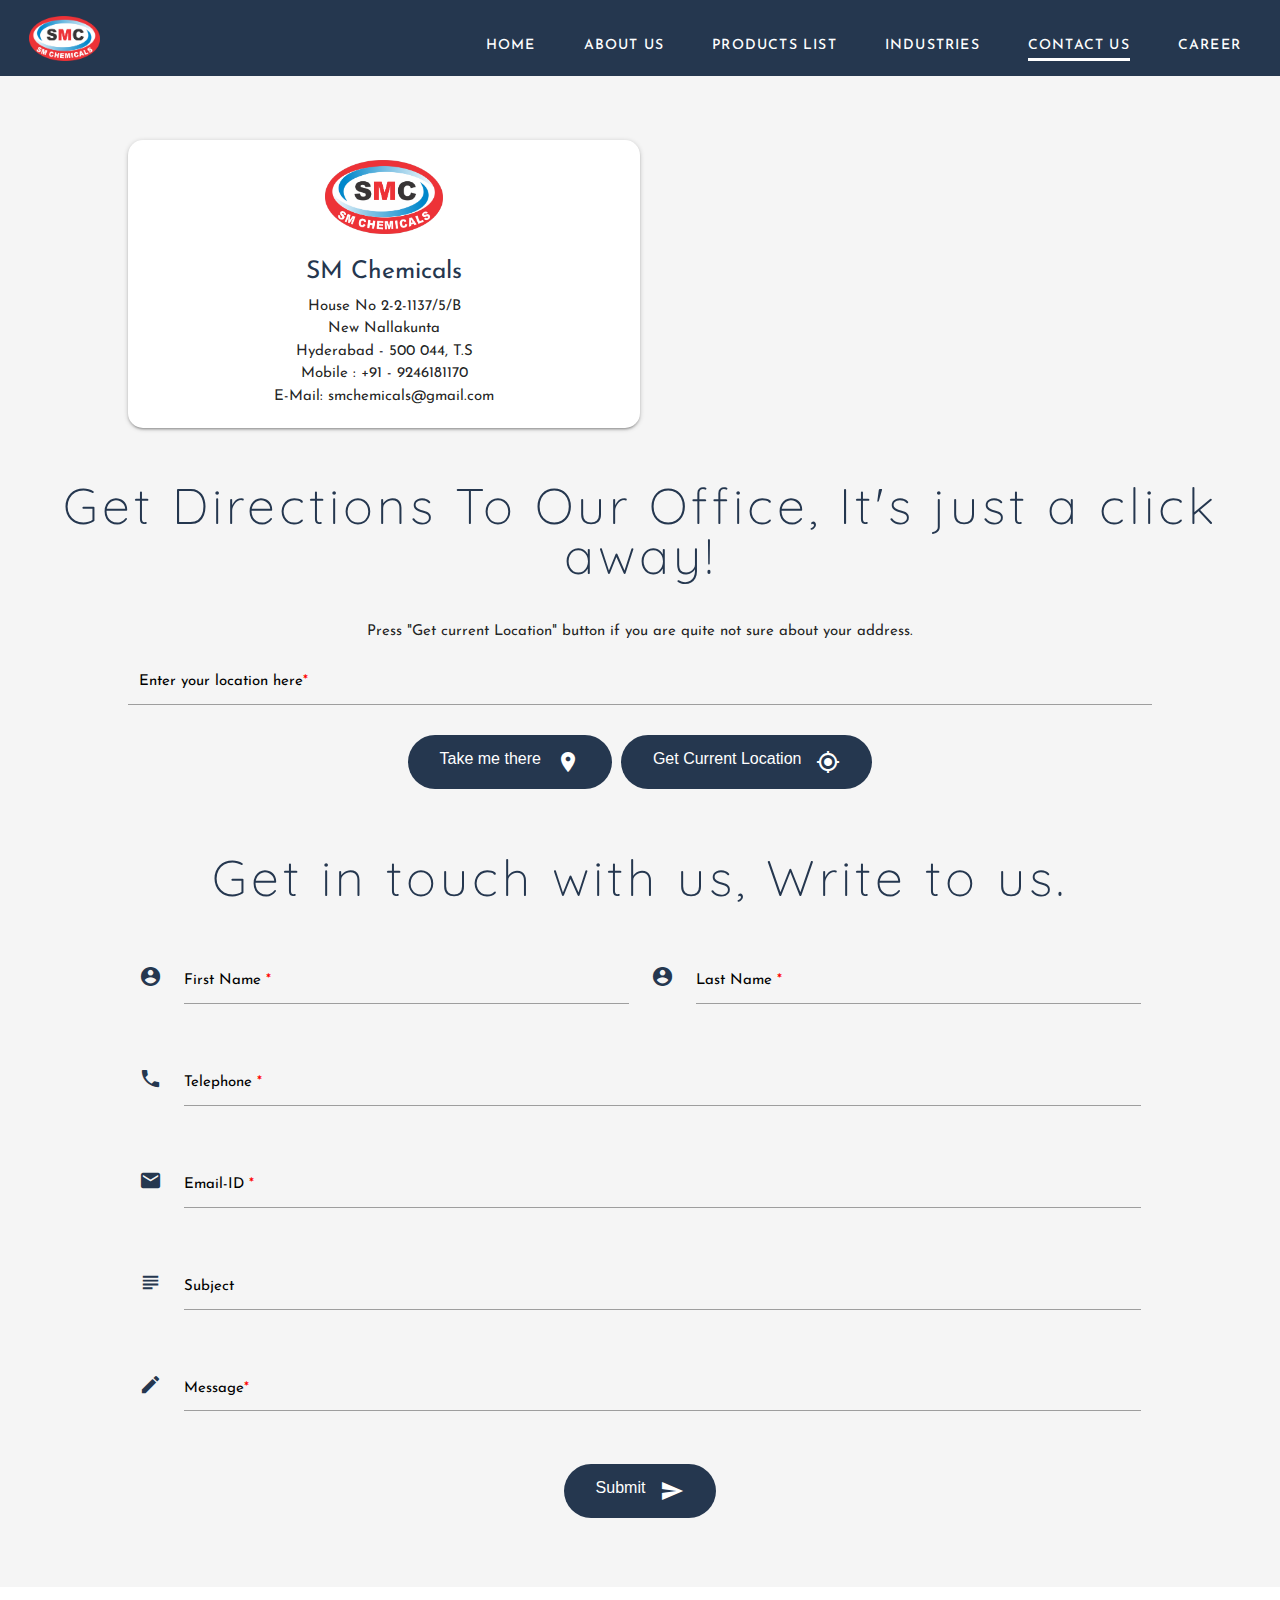
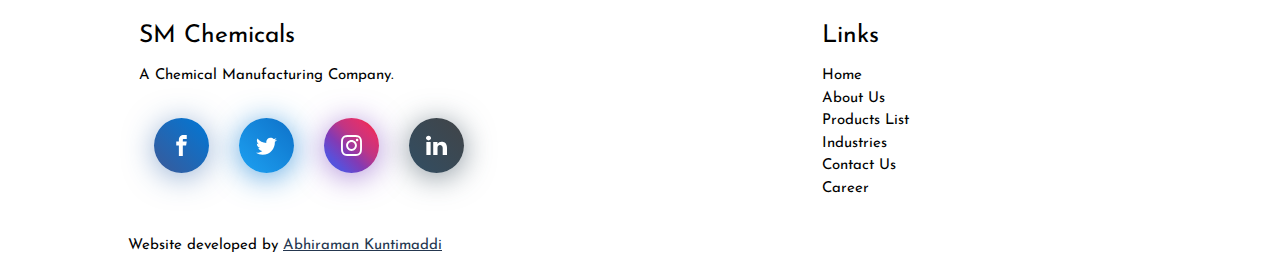
<file: contactus.html>
<!DOCTYPE html>
<html lang="en">

<head>
    <meta charset="UTF-8">
    <meta name="viewport" content="width=device-width, initial-scale=1.0">
    <meta name="theme-color" content="#25374f">
    <meta http-equiv="X-UA-Compatible" content="ie=edge">
    <meta name="description" content="S M Chemicals is in the field of Manufacturing and Marketing Chemicals in Hyderabad, India since 2000.">
    <meta name="keywords" content="Chemicals, S M Chemicals, Manufacture, Water, Water Treatment, ETP, Laundry,  Industry, Industries, Food and Beverages, Meat, Textile, Aqua Culture, Cooling Towers, Pulp and paper, Products, Hyderabad, India, Nallakunta, COVID-19, Supplies, Mr Partha Sarathi, Goods, Information, Request, Abhiraman Kuntimaddi.">
    <meta name="google-site-verification" content="u-ri6SJlkWAzicqvJTu-cuKKjDWuMDc4wzYXt_QNyRA">
    <meta http-equiv="Cache-Control" content="no-cache, no-store, must-revalidate">
    <meta http-equiv="Pragma" content="no-cache">
    <meta http-equiv="Expires" content="0">
    <title>S M Chemicals - Contact Us</title>
    <link rel="icon" href="images/Logo.png">
    <link rel="stylesheet" href="/CSS/style.css">
    <link href="https://fonts.googleapis.com/icon?family=Material+Icons" rel="stylesheet">
    <link rel="stylesheet" href="https://cdn.jsdelivr.net/npm/animate.css@3.5.2/animate.min.css">
    <!--    <link rel="stylesheet" href="/CSS/animate.min.css">-->
    <link href="https://fonts.googleapis.com/css?family=Josefin+Sans:300,400" rel="stylesheet">
    <link href='https://fonts.googleapis.com/css?family=Quicksand:300,400,700' rel='stylesheet' type='text/css'>
    <link href='https://fonts.googleapis.com/css?family=Lato:400,400italic,900' rel='stylesheet' type='text/css'>
    <link rel="stylesheet" href="/CSS/svg_scroll.css" media="screen,projection">
    <link rel="stylesheet" href="https://cdnjs.cloudflare.com/ajax/libs/materialize/1.0.0/css/materialize.min.css">
    <!--    <link rel="stylesheet" href="/CSS/materialize.min.css">-->
    <style>
        .input-field label {
            pointer-events: all !important;
        }

    </style>

</head>

<body>
    <div class="thetop"></div>
    <div class="SM-color">
        <div class="nav-cust">
            <input type="checkbox" id="nav" class="hidden">
            <label for="nav" class="nav-btn">
                <i></i>
                <i></i>
                <i></i>
            </label>
            <div class="logo">
                <a href="/index"><img src="images/Logo.png" alt="SM Chemicals" height="45px"></a>
            </div>
            <div class="nav-wrapper">
                <ul>
                    <li><a href="/index">Home</a></li>
                    <li><a href="/aboutus">About Us</a></li>
                    <li><a href="/products">Products List</a></li>
                    <li><a href="/industries">Industries</a></li>
                    <li class="active-cust"><a href="/contactus">Contact Us</a></li>
                    <li><a href="/career">Career</a></li>
                </ul>
            </div>
        </div>
    </div>

    <main>
        <!--
        <div class="scroll-down svg animated fadeInUp delay-5s slow" id="home-scroll-down" href="#start">
            <svg id="Layer_2" x="0px" y="0px" viewBox="0 0 25.166666 37.8704414" enable-background="new 0 0 25.166666 37.8704414" xml:space="preserve">
                <path class="stroke" fill="none" stroke-width="2.5" stroke-miterlimit="10" d="M12.5833445 36.6204414h-0.0000229C6.3499947 36.6204414 1.25 31.5204487 1.25 25.2871208V12.5833216C1.25 6.3499947 6.3499951 1.25 12.5833216 1.25h0.0000229c6.2333269 0 11.3333216 5.0999947 11.3333216 11.3333216v12.7037992C23.916666 31.5204487 18.8166714 36.6204414 12.5833445 36.6204414z"></path>
                <path class="scroller" d="M13.0833359 19.2157116h-0.9192753c-1.0999985 0-1.9999971-0.8999996-1.9999971-1.9999981v-5.428606c0-1.0999994 0.8999987-1.9999981 1.9999971-1.9999981h0.9192753c1.0999985 0 1.9999981 0.8999987 1.9999981 1.9999981v5.428606C15.083334 18.315712 14.1833344 19.2157116 13.0833359 19.2157116z"></path>
            </svg><i class="icon icon-arrow-down"></i>
        </div>
-->
        <div style="margin-top: 5%;">
        </div>
        <div class="row container" style="margin-top: 40px">
            <div class="col s12 m6 center_hv center z-depth-1 hoverable" style="border-radius: 15px; padding: 20px; background-color: white;">
                <img src="images/Logo.png" alt="SM Chemicals" style="width: 25%">
                <h5 style="color: #25374F;">SM Chemicals</h5>
                <cust-text>House No 2-2-1137/5/B <br>New Nallakunta<br> Hyderabad - 500 044, T.S<br>Mobile : +91 - 9246181170<br>
                    E-Mail: smchemicals@gmail.com </cust-text><br>
            </div>
            <div class="col s12 m6 center hoverable" style="border-radius: 15px; padding: 4px;">
                <iframe src="https://www.google.com/maps/embed?pb=!1m18!1m12!1m3!1d3807.333179784554!2d78.50629731537062!3d17.395791107140287!2m3!1f0!2f0!3f0!3m2!1i1024!2i768!4f13.1!3m3!1m2!1s0x0%3A0x83559a538cdc44b0!2sSM%20CHEMICALS!5e0!3m2!1sen!2sde!4v1585583635962!5m2!1sen!2sde" width="100%" height="285" frameborder="0" style="border:0;" allowfullscreen="true" aria-hidden="true" tabindex="0"></iframe>
            </div>
        </div>
        <div class="cust-title center" style="font-weight: 200; margin-top: 40px">Get Directions To Our Office, It's just a click away!</div>
        <p class="center">Press "Get current Location" button if you are quite not sure about your address.</p>
        <div class="center container">
            <form action="http://maps.google.com/maps" method="get" target="_blank">
                <div class="input-field col s12 m7">
                    <label for="saddr" class="text-font">Enter your location here<lable style="color: red;">*</lable></label>
                    <input type="text" id="source" name="saddr" required="true" class="validate">
                    <span class="helper-text text-font" data-error="Enter a valid address" data-success="Try pressing Take me there or press Get Current Location"></span>
                    <input type="hidden" name="daddr" value="SM CHEMICALS, Prashanti Nagar, New Nallakunta, Hyderabad, Telangana, India" />
                    <button id="button-location" class="btn-round hoverable" style="background-color: #25374F;" type="submit" value="Get directions / Take me there">Take me there<i class="material-icons right">location_on</i></button>
                    <button class="btn-round hoverable" onclick="getLocation()" style="background-color: #25374F;" type="submit"> Get Current Location
                        <i class="material-icons right">gps_fixed</i></button>
                </div>
            </form>

        </div>
        <div class="cust-title center" style="font-weight: 200; margin-top: 60px">Get in touch with us, Write to us.</div>
        <div class="row container" id="start">
            <form class="col s12" name="mailus" action="Mail_Redirect.php" method="post">
                <div class="row">
                    <div class="input-field col s12 m6">
                        <i class="material-icons inline-icon prefix" style="color: #25374F">account_circle</i>
                        <input id="first_name" type="text" class="validate" name="first_name" required="true">
                        <label for="first_name" class="text-font">First Name <lable style="color: red;">*</lable></label>
                        <span class="helper-text text-font" data-error="Please enter your first name" data-success=""></span>
                    </div>
                    <div class="input-field col s12 m6">
                        <i class="material-icons inline-icon prefix" style="color: #25374F">account_circle</i>
                        <input id="last_name" type="text" class="validate" name="last_name" required="true">
                        <label for="last_name" class="text-font">Last Name <lable style="color: red;">*</lable></label>
                        <span class="helper-text text-font" data-error="Please enter your last name" data-success=""></span>
                    </div>
                    <div class="input-field col s12">
                        <i class="material-icons inline-icon prefix" style="color: #25374F">phone</i>
                        <input id="phone" type="text" class="validate" name="phone" required="true">
                        <label for="phone" class="text-font">Telephone <lable style="color: red;">*</lable></label>
                        <span class="helper-text text-font" data-error="Enter a valid Phone Number" data-success=""></span>
                    </div>
                    <div class="input-field col s12">
                        <i class="material-icons inline-icon prefix" style="color: #25374F">mail</i>
                        <input id="email" type="text" class="validate" name="email" required="true">
                        <label for="email" class="text-font">Email-ID <lable style="color: red;">*</lable></label>
                        <span class="helper-text text-font" data-error="Enter a valid E-Mail ID" data-success="Valid E-Mail ID"></span>
                    </div>
                    <div class="input-field col s12">
                        <i class="material-icons inline-icon prefix" style="color: #25374F">subject</i>
                        <input id="subject" name="subject" type="text">
                        <label for="subject" class="text-font">Subject</label>
                        <span class="helper-text text-font"></span>

                    </div>
                    <div class="input-field col s12">
                        <i class="material-icons inline-icon prefix" style="color: #25374F">mode_edit</i>
                        <textarea id="message" type="text" class="materialize-textarea" name="message" required="true" data-length="250"></textarea>
                        <label for="message" class="text-font">Message<lable style="color: red;">*</lable></label>
                        <span class="helper-text text-font" data-error="Enter a message./The message is too Long." data-sucess="Please write a valid Message or E-Mail"></span>
                    </div>
                    <div class="center">
                        <button class="btn-round hoverable" type="submit" name="submit" value="submit" style="background-color: #25374F;">Submit
                            <i class="material-icons right">send</i>
                        </button>
                    </div>
                </div>
            </form>
        </div>
        <br><br>

        <div class='scrolltop'>
            <div class="fixed-action-btn scroll animated bounceInUp">
                <a class="fab-button-cust waves-effect waves-light hoverable" href="#top" id="menu" style="background-color: #25374F;">Top
                    <i class="material-icons inline-icon">arrow_upward</i>
                </a>
            </div>
        </div>
        <footer class="page-footer white">
            <div class="container">
                <div class="row">
                    <div class="col l6 s12">
                        <h5 class="black-text">SM Chemicals</h5>
                        <p class="black-text text-lighten-4">A Chemical Manufacturing Company.</p>
                        <div class="social-footer">
                            <a href="https://www.facebook.com/smchemicalsofficial" class="profile-card-social__item facebook" target="_blank">
                                <span class="icon-font">
                                    <svg class="icon">
                                        <use xlink:href="#icon-facebook"></use>
                                    </svg>
                                </span>
                            </a>

                            <a href="https://www.twitter.com/sm_chemicals" class="profile-card-social__item twitter" target="_blank">
                                <span class="icon-font">
                                    <svg class="icon">
                                        <use xlink:href="#icon-twitter"></use>
                                    </svg>
                                </span>
                            </a>

                            <a href="https://www.instagram.com/smchemicalsofficial/" class="profile-card-social__item instagram" target="_blank">
                                <span class="icon-font">
                                    <svg class="icon">
                                        <use xlink:href="#icon-instagram"></use>
                                    </svg>
                                </span>
                            </a>

                            <a href="https://www.linkedin.com/company/smchemicals" class="profile-card-social__item linkedin" target="_blank">
                                <span class="icon-font">
                                    <svg class="icon">
                                        <use xlink:href="#icon-linkedin"></use>
                                    </svg>
                                </span>
                            </a>
                        </div>
                    </div>
                    <div class="col l4 offset-l2 s12">
                        <h5 class="black-text">Links</h5>
                        <ul>
                            <li><a class="black-text text-lighten-3" href="/index">Home</a></li>
                            <li><a class="black-text text-lighten-3" href="/aboutus">About Us</a></li>
                            <li><a class="black-text text-lighten-3" href="/products">Products List</a></li>
                            <li><a class="black-text text-lighten-3" href="/industries">Industries</a></li>
                            <li><a class="black-text text-lighten-3" href="/contactus">Contact Us</a></li>
                            <li><a class="black-text text-lighten-3" href="/career">Career</a></li>
                        </ul>
                    </div>
                </div>
                <div class="black-text">Website developed by <a class="SM-color-text" href="http://www.abhiraman.ml" target="_blank" style="text-decoration: underline">Abhiraman Kuntimaddi</a></div>
            </div>
        </footer>
    </main>
</body>
<svg hidden="hidden">
    <defs>
        <symbol id="icon-location" viewBox="0 0 32 32">
            <title>location</title>
            <path d="M16 31.68c-0.352 0-0.672-0.064-1.024-0.16-0.8-0.256-1.44-0.832-1.824-1.6l-6.784-13.632c-1.664-3.36-1.568-7.328 0.32-10.592 1.856-3.2 4.992-5.152 8.608-5.376h1.376c3.648 0.224 6.752 2.176 8.608 5.376 1.888 3.264 2.016 7.232 0.352 10.592l-6.816 13.664c-0.288 0.608-0.8 1.12-1.408 1.408-0.448 0.224-0.928 0.32-1.408 0.32zM15.392 2.368c-2.88 0.192-5.408 1.76-6.912 4.352-1.536 2.688-1.632 5.92-0.288 8.672l6.816 13.632c0.128 0.256 0.352 0.448 0.64 0.544s0.576 0.064 0.832-0.064c0.224-0.096 0.384-0.288 0.48-0.48l6.816-13.664c1.376-2.752 1.248-5.984-0.288-8.672-1.472-2.56-4-4.128-6.88-4.32h-1.216zM16 17.888c-3.264 0-5.92-2.656-5.92-5.92 0-3.232 2.656-5.888 5.92-5.888s5.92 2.656 5.92 5.92c0 3.264-2.656 5.888-5.92 5.888zM16 8.128c-2.144 0-3.872 1.728-3.872 3.872s1.728 3.872 3.872 3.872 3.872-1.728 3.872-3.872c0-2.144-1.76-3.872-3.872-3.872z"></path>
            <path d="M16 32c-0.384 0-0.736-0.064-1.12-0.192-0.864-0.288-1.568-0.928-1.984-1.728l-6.784-13.664c-1.728-3.456-1.6-7.52 0.352-10.912 1.888-3.264 5.088-5.28 8.832-5.504h1.376c3.744 0.224 6.976 2.24 8.864 5.536 1.952 3.36 2.080 7.424 0.352 10.912l-6.784 13.632c-0.32 0.672-0.896 1.216-1.568 1.568-0.48 0.224-0.992 0.352-1.536 0.352zM15.36 0.64h-0.064c-3.488 0.224-6.56 2.112-8.32 5.216-1.824 3.168-1.952 7.040-0.32 10.304l6.816 13.632c0.32 0.672 0.928 1.184 1.632 1.44s1.472 0.192 2.176-0.16c0.544-0.288 1.024-0.736 1.28-1.28l6.816-13.632c1.632-3.264 1.504-7.136-0.32-10.304-1.824-3.104-4.864-5.024-8.384-5.216h-1.312zM16 29.952c-0.16 0-0.32-0.032-0.448-0.064-0.352-0.128-0.64-0.384-0.8-0.704l-6.816-13.664c-1.408-2.848-1.312-6.176 0.288-8.96 1.536-2.656 4.16-4.32 7.168-4.512h1.216c3.040 0.192 5.632 1.824 7.2 4.512 1.6 2.752 1.696 6.112 0.288 8.96l-6.848 13.632c-0.128 0.288-0.352 0.512-0.64 0.64-0.192 0.096-0.384 0.16-0.608 0.16zM15.424 2.688c-2.784 0.192-5.216 1.696-6.656 4.192-1.504 2.592-1.6 5.696-0.256 8.352l6.816 13.632c0.096 0.192 0.256 0.32 0.448 0.384s0.416 0.064 0.608-0.032c0.16-0.064 0.288-0.192 0.352-0.352l6.816-13.664c1.312-2.656 1.216-5.792-0.288-8.352-1.472-2.464-3.904-4-6.688-4.16h-1.152zM16 18.208c-3.424 0-6.24-2.784-6.24-6.24 0-3.424 2.816-6.208 6.24-6.208s6.24 2.784 6.24 6.24c0 3.424-2.816 6.208-6.24 6.208zM16 6.4c-3.072 0-5.6 2.496-5.6 5.6 0 3.072 2.528 5.6 5.6 5.6s5.6-2.496 5.6-5.6c0-3.104-2.528-5.6-5.6-5.6zM16 16.16c-2.304 0-4.16-1.888-4.16-4.16s1.888-4.16 4.16-4.16c2.304 0 4.16 1.888 4.16 4.16s-1.856 4.16-4.16 4.16zM16 8.448c-1.952 0-3.552 1.6-3.552 3.552s1.6 3.552 3.552 3.552c1.952 0 3.552-1.6 3.552-3.552s-1.6-3.552-3.552-3.552z"></path>
        </symbol>
        <symbol id="icon-facebook" viewBox="0 0 32 32">
            <title>facebook</title>
            <path d="M19 6h5v-6h-5c-3.86 0-7 3.14-7 7v3h-4v6h4v16h6v-16h5l1-6h-6v-3c0-0.542 0.458-1 1-1z"></path>
        </symbol>

        <symbol id="icon-instagram" viewBox="0 0 32 32">
            <title>instagram</title>
            <path d="M16 2.881c4.275 0 4.781 0.019 6.462 0.094 1.563 0.069 2.406 0.331 2.969 0.55 0.744 0.288 1.281 0.638 1.837 1.194 0.563 0.563 0.906 1.094 1.2 1.838 0.219 0.563 0.481 1.412 0.55 2.969 0.075 1.688 0.094 2.194 0.094 6.463s-0.019 4.781-0.094 6.463c-0.069 1.563-0.331 2.406-0.55 2.969-0.288 0.744-0.637 1.281-1.194 1.837-0.563 0.563-1.094 0.906-1.837 1.2-0.563 0.219-1.413 0.481-2.969 0.55-1.688 0.075-2.194 0.094-6.463 0.094s-4.781-0.019-6.463-0.094c-1.563-0.069-2.406-0.331-2.969-0.55-0.744-0.288-1.281-0.637-1.838-1.194-0.563-0.563-0.906-1.094-1.2-1.837-0.219-0.563-0.481-1.413-0.55-2.969-0.075-1.688-0.094-2.194-0.094-6.463s0.019-4.781 0.094-6.463c0.069-1.563 0.331-2.406 0.55-2.969 0.288-0.744 0.638-1.281 1.194-1.838 0.563-0.563 1.094-0.906 1.838-1.2 0.563-0.219 1.412-0.481 2.969-0.55 1.681-0.075 2.188-0.094 6.463-0.094zM16 0c-4.344 0-4.887 0.019-6.594 0.094-1.7 0.075-2.869 0.35-3.881 0.744-1.056 0.412-1.95 0.956-2.837 1.85-0.894 0.888-1.438 1.781-1.85 2.831-0.394 1.019-0.669 2.181-0.744 3.881-0.075 1.713-0.094 2.256-0.094 6.6s0.019 4.887 0.094 6.594c0.075 1.7 0.35 2.869 0.744 3.881 0.413 1.056 0.956 1.95 1.85 2.837 0.887 0.887 1.781 1.438 2.831 1.844 1.019 0.394 2.181 0.669 3.881 0.744 1.706 0.075 2.25 0.094 6.594 0.094s4.888-0.019 6.594-0.094c1.7-0.075 2.869-0.35 3.881-0.744 1.050-0.406 1.944-0.956 2.831-1.844s1.438-1.781 1.844-2.831c0.394-1.019 0.669-2.181 0.744-3.881 0.075-1.706 0.094-2.25 0.094-6.594s-0.019-4.887-0.094-6.594c-0.075-1.7-0.35-2.869-0.744-3.881-0.394-1.063-0.938-1.956-1.831-2.844-0.887-0.887-1.781-1.438-2.831-1.844-1.019-0.394-2.181-0.669-3.881-0.744-1.712-0.081-2.256-0.1-6.6-0.1v0z"></path>
            <path d="M16 7.781c-4.537 0-8.219 3.681-8.219 8.219s3.681 8.219 8.219 8.219 8.219-3.681 8.219-8.219c0-4.537-3.681-8.219-8.219-8.219zM16 21.331c-2.944 0-5.331-2.387-5.331-5.331s2.387-5.331 5.331-5.331c2.944 0 5.331 2.387 5.331 5.331s-2.387 5.331-5.331 5.331z"></path>
            <path d="M26.462 7.456c0 1.060-0.859 1.919-1.919 1.919s-1.919-0.859-1.919-1.919c0-1.060 0.859-1.919 1.919-1.919s1.919 0.859 1.919 1.919z"></path>
        </symbol>

        <symbol id="icon-twitter" viewBox="0 0 32 32">
            <title>twitter</title>
            <path d="M32 7.075c-1.175 0.525-2.444 0.875-3.769 1.031 1.356-0.813 2.394-2.1 2.887-3.631-1.269 0.75-2.675 1.3-4.169 1.594-1.2-1.275-2.906-2.069-4.794-2.069-3.625 0-6.563 2.938-6.563 6.563 0 0.512 0.056 1.012 0.169 1.494-5.456-0.275-10.294-2.888-13.531-6.862-0.563 0.969-0.887 2.1-0.887 3.3 0 2.275 1.156 4.287 2.919 5.463-1.075-0.031-2.087-0.331-2.975-0.819 0 0.025 0 0.056 0 0.081 0 3.181 2.263 5.838 5.269 6.437-0.55 0.15-1.131 0.231-1.731 0.231-0.425 0-0.831-0.044-1.237-0.119 0.838 2.606 3.263 4.506 6.131 4.563-2.25 1.762-5.075 2.813-8.156 2.813-0.531 0-1.050-0.031-1.569-0.094 2.913 1.869 6.362 2.95 10.069 2.95 12.075 0 18.681-10.006 18.681-18.681 0-0.287-0.006-0.569-0.019-0.85 1.281-0.919 2.394-2.075 3.275-3.394z"></path>
        </symbol>

        <symbol id="icon-linkedin" viewBox="0 0 64 64">
            <title>linkedin</title>
            <path fill="#00000" d="M1.15 21.7h13V61h-13zm46.55-1.3c-5.7 0-9.1 2.1-12.7 6.7v-5.4H22V61h13.1V39.7c0-4.5 2.3-8.9 7.5-8.9s8.3 4.4 8.3 8.8V61H64V38.7c0-15.5-10.5-18.3-16.3-18.3zM7.7 2.6C3.4 2.6 0 5.7 0 9.5s3.4 6.9 7.7 6.9 7.7-3.1 7.7-6.9S12 2.6 7.7 2.6z">
            </path>
        </symbol>

    </defs>
</svg>
<script src='https://cdnjs.cloudflare.com/ajax/libs/jquery/3.3.1/jquery.min.js'></script>
<!--    <script src="JS/jquery.min.js"></script>-->
<script src="https://cdnjs.cloudflare.com/ajax/libs/materialize/1.0.0/js/materialize.min.js"></script>
<!--    <script src="JS/materialize.min.js"></script>-->
<script>
    $(document).ready(function() {
        $('.slider').slider({
            full_width: false,
            interval: 2000,
        });
        $('select').formSelect();
    });

</script>
<script>
    $(window).scroll(function() {
        if ($(this).scrollTop() > 50) {
            $('.scrolltop:hidden').stop(true, true).fadeIn();
        } else {
            $('.scrolltop').stop(true, true).fadeOut();
        }
    });
    $(function() {
        $(".scroll").click(function() {
            $("html,body").animate({
                scrollTop: $(".thetop").offset().top
            }, "1000");
            return false
        })
    })

</script>
<script>
    $(window).scroll(function() {

        if ($(this).scrollTop() > 2) {
            $('.scroll-down').fadeOut();
        } else {
            $('.scroll-down').fadeIn();
        }
    });

</script>
<script>
    $(window).scroll(function() {
        if ($(this).scrollTop() > 2) {
            $('.nav-dropdown').fadeOut();
        }
    });

</script>

<script>
    $("#home-scroll-down").click(function() {
        $('html, body').animate({
            scrollTop: $("#start").offset().top
        }, 1500);
    });

</script>
<script>
    (function($) { // Begin jQuery
        $(function() { // DOM ready
            // If a link has a dropdown, add sub menu toggle.
            $('.nav-wrapper li a:not(:only-child)').click(function(e) {
                $(this).siblings('.nav-dropdown').toggle();
                // Close one dropdown when selecting another
                $('.nav-dropdown').not($(this).siblings()).hide();
                e.stopPropagation();
            });
            // Clicking away from dropdown will remove the dropdown class
            $('html').click(function() {
                $('.nav-dropdown').hide();
            });
            // Toggle open and close nav styles on click
            $('#nav-toggle').click(function() {
                $('.nav-dropdown ul').slideToggle();
            });

        }); // end DOM ready
    })(jQuery); // end jQuery

</script>

<script>
    function getLocation() {
        if (navigator.geolocation) {
            navigator.geolocation.getCurrentPosition(showPosition);
        } else {
            alert("Geolocation is not supported by this browser.");
        }
    }

    function showPosition(position) {
        location_string = (position.coords.latitude + "," + position.coords.longitude);
        var location = document.getElementById("source");
        location.value = location_string;
        document.getElementById("button-location").click();
    }

</script>



</html>
</file>
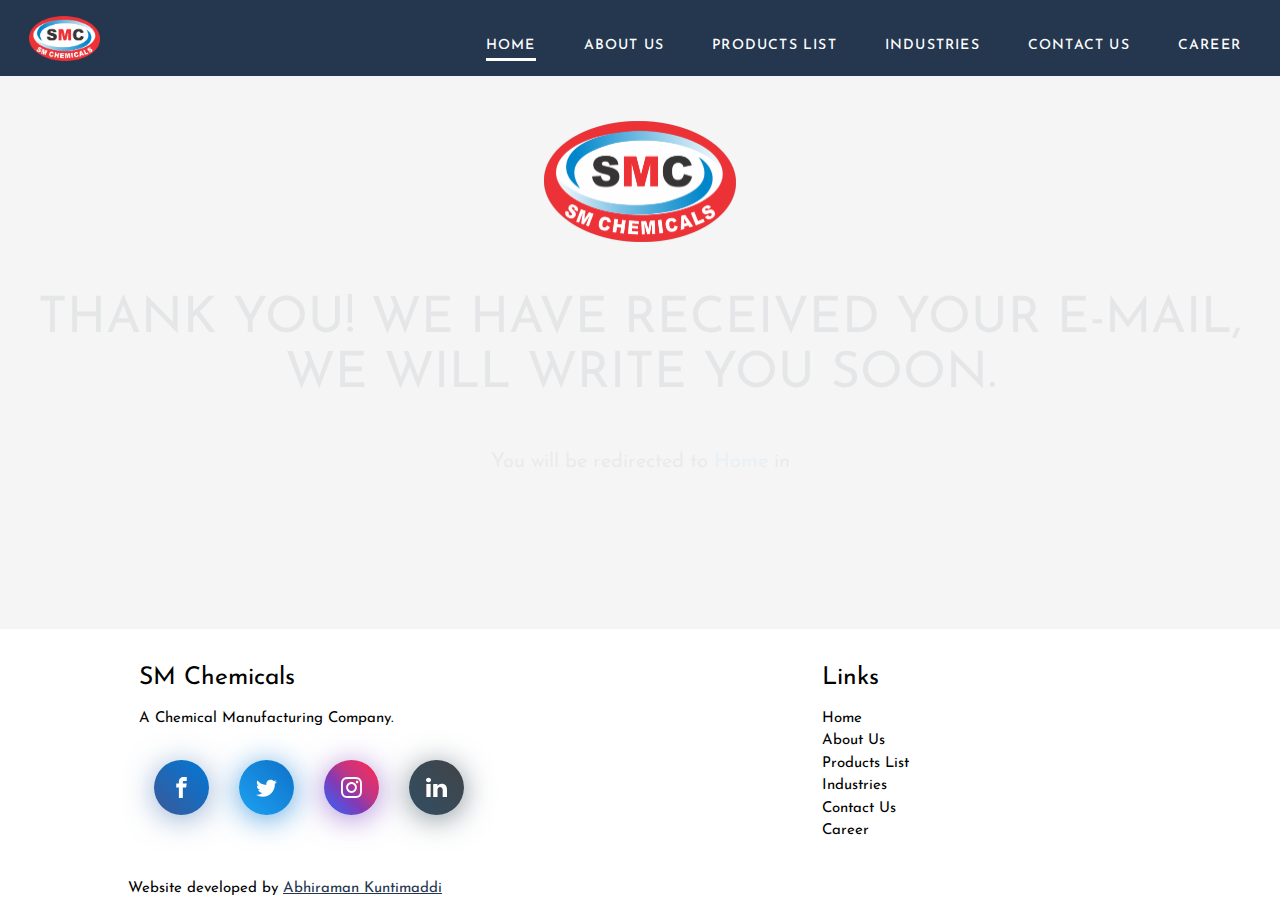
<file: contactus_thankyou.html>
<!DOCTYPE html>
<html lang="en">

<head>
    <meta charset="UTF-8">
    <meta name="viewport" content="width=device-width, initial-scale=1.0">
    <meta name="theme-color" content="#25374f">
    <meta http-equiv="X-UA-Compatible" content="ie=edge">
    <meta name="description" content="S M Chemicals is in the field of Manufacturing and Marketing Chemicals in Hyderabad, India since 2000.">
    <meta name="keywords" content="Chemicals, S M Chemicals, Manufacture, Water, Water Treatment, ETP, Laundry,  Industry, Industries, Food and Beverages, Meat, Textile, Aqua Culture, Cooling Towers, Pulp and paper, Products, Hyderabad, India, Nallakunta, COVID-19, Supplies, Mr Partha Sarathi, Goods, Information, Request, Abhiraman Kuntimaddi.">
    <meta name="google-site-verification" content="u-ri6SJlkWAzicqvJTu-cuKKjDWuMDc4wzYXt_QNyRA">
    <meta name="robots" content="index, follow">
    <meta http-equiv="Content-Type" content="text/html; charset=utf-8">
    <meta name="language" content="English">
    <meta name="author" content="Abhiraman Kuntimaddi">
    <meta http-equiv="Cache-Control" content="no-cache, no-store, must-revalidate">
    <meta http-equiv="Pragma" content="no-cache">
    <meta http-equiv="Expires" content="0">

    <title>Avirbhava - Contact Us</title>
    <link rel="icon" href="images/Logo.png">
    <link rel="stylesheet" href="/CSS/style.css">
    <link href="https://fonts.googleapis.com/icon?family=Material+Icons" rel="stylesheet">
    <link rel="stylesheet" href="https://cdn.jsdelivr.net/npm/animate.css@3.5.2/animate.min.css">
    <!--    <link rel="stylesheet" href="/CSS/animate.min.css">-->
    <link href="https://fonts.googleapis.com/css?family=Josefin+Sans:300,400" rel="stylesheet">
    <link href='https://fonts.googleapis.com/css?family=Quicksand:300,400,700' rel='stylesheet' type='text/css'>
    <link href='https://fonts.googleapis.com/css?family=Lato:400,400italic,900' rel='stylesheet' type='text/css'>
    <link rel="stylesheet" href="/CSS/svg_scroll.css" media="screen,projection">
    <link rel="stylesheet" href="https://cdnjs.cloudflare.com/ajax/libs/materialize/1.0.0/css/materialize.min.css">
    <!--    <link rel="stylesheet" href="/CSS/materialize.min.css">-->

    <style>
        cust-text {
            animation-duration: 2s;
            animation-delay: 2.5s;
            animation-iteration-count: 1s;
        }

    </style>

</head>

<body>
    <div class="thetop"></div>
    <div class="SM-color">
        <div class="nav-cust">
            <input type="checkbox" id="nav" class="hidden">
            <label for="nav" class="nav-btn">
                <i></i>
                <i></i>
                <i></i>
            </label>
            <div class="logo">
                <a href="/index"><img src="images/Logo.png" alt="SM Chemicals" height="45px"></a>
            </div>
            <div class="nav-wrapper">
                <ul>
                    <li class="active-cust"><a href="/index">Home</a></li>
                    <li><a href="/aboutus">About Us</a></li>
                    <li><a href="/products">Products List</a></li>
                    <li><a href="/industries">Industries</a></li>
                    <li><a href="/contactus">Contact Us</a></li>
                    <li><a href="/career">Career</a></li>
                </ul>
            </div>
        </div>
    </div>
    <main>
        <br><br>
        <div class="center">
            <img src="images/Logo.png" id="image_logo" alt="SMChemicals" style="opacity: 1; width: 15%;">
            <h1 class="cust-title-thankyou" style="opacity: 0;">Thank you! We have received your E-Mail,<br> We will write you soon.
            </h1>
            <cust-text style="opacity: 0; font-size: 20px">You will be redirected to <a href="/index">Home</a> in <div id="countdown"></div>
            </cust-text>
        </div>

        <script type="text/javascript">
            function pageRedirect() {
                window.location.replace("http://www.smchemicals.co.in//index");
            }
            var timeleft = 11;
            var downloadTimer = setInterval(function() {
                document.getElementById("countdown").innerHTML = timeleft + " Seconds.";
                if (timeleft == 1) {
                    document.getElementById("countdown").innerHTML = timeleft + " Second.";
                }
                timeleft -= 1;
                if (timeleft <= 0) {
                    clearInterval(downloadTimer);
                    document.getElementById("countdown").innerHTML = "Redirecting....."
                }
            }, 1000);
            setTimeout("pageRedirect()", 12000);

        </script>
        <div class='scrolltop'>
            <div class="fixed-action-btn scroll animated bounceInUp">
                <a class="fab-button-cust waves-effect waves-light black z-depth-3" href="#top" id="menu">Top
                    <i class="material-icons inline-icon">arrow_upward</i>
                </a>
            </div>
        </div>
    </main>
    <footer class="page-footer white">
        <div class="container">
            <div class="row">
                <div class="col l6 s12">
                    <h5 class="black-text">SM Chemicals</h5>
                    <p class="black-text text-lighten-4">A Chemical Manufacturing Company.</p>
                    <div class="social-footer">
                            <a href="https://www.facebook.com/smchemicalsofficial" class="profile-card-social__item facebook" target="_blank">
                                <span class="icon-font">
                                    <svg class="icon">
                                        <use xlink:href="#icon-facebook"></use>
                                    </svg>
                                </span>
                            </a>

                            <a href="https://www.twitter.com/sm_chemicals" class="profile-card-social__item twitter" target="_blank">
                                <span class="icon-font">
                                    <svg class="icon">
                                        <use xlink:href="#icon-twitter"></use>
                                    </svg>
                                </span>
                            </a>

                            <a href="https://www.instagram.com/smchemicalsofficial/" class="profile-card-social__item instagram" target="_blank">
                                <span class="icon-font">
                                    <svg class="icon">
                                        <use xlink:href="#icon-instagram"></use>
                                    </svg>
                                </span>
                            </a>

                            <a href="https://www.linkedin.com/company/smchemicals" class="profile-card-social__item linkedin" target="_blank">
                                <span class="icon-font">
                                    <svg class="icon">
                                        <use xlink:href="#icon-linkedin"></use>
                                    </svg>
                                </span>
                            </a>
                        </div>
                </div>
                <div class="col l4 offset-l2 s12">
                    <h5 class="black-text">Links</h5>
                    <ul>
                        <li><a class="black-text text-lighten-3" href="/index">Home</a></li>
                        <li><a class="black-text text-lighten-3" href="/aboutus">About Us</a></li>
                        <li><a class="black-text text-lighten-3" href="/products">Products List</a></li>
                        <li><a class="black-text text-lighten-3" href="/industries">Industries</a></li>
                        <li><a class="black-text text-lighten-3" href="/contactus">Contact Us</a></li>
                        <li><a class="black-text text-lighten-3" href="/career">Career</a></li>
                    </ul>
                </div>
            </div>
            <div class="black-text">Website developed by <a class="SM-color-text" href="http://www.abhiraman.ml" target="_blank" style="text-decoration: underline">Abhiraman Kuntimaddi</a></div>
        </div>
    </footer>
</body>
    <svg hidden="hidden">
        <defs>
            <symbol id="icon-location" viewBox="0 0 32 32">
                <title>location</title>
                <path d="M16 31.68c-0.352 0-0.672-0.064-1.024-0.16-0.8-0.256-1.44-0.832-1.824-1.6l-6.784-13.632c-1.664-3.36-1.568-7.328 0.32-10.592 1.856-3.2 4.992-5.152 8.608-5.376h1.376c3.648 0.224 6.752 2.176 8.608 5.376 1.888 3.264 2.016 7.232 0.352 10.592l-6.816 13.664c-0.288 0.608-0.8 1.12-1.408 1.408-0.448 0.224-0.928 0.32-1.408 0.32zM15.392 2.368c-2.88 0.192-5.408 1.76-6.912 4.352-1.536 2.688-1.632 5.92-0.288 8.672l6.816 13.632c0.128 0.256 0.352 0.448 0.64 0.544s0.576 0.064 0.832-0.064c0.224-0.096 0.384-0.288 0.48-0.48l6.816-13.664c1.376-2.752 1.248-5.984-0.288-8.672-1.472-2.56-4-4.128-6.88-4.32h-1.216zM16 17.888c-3.264 0-5.92-2.656-5.92-5.92 0-3.232 2.656-5.888 5.92-5.888s5.92 2.656 5.92 5.92c0 3.264-2.656 5.888-5.92 5.888zM16 8.128c-2.144 0-3.872 1.728-3.872 3.872s1.728 3.872 3.872 3.872 3.872-1.728 3.872-3.872c0-2.144-1.76-3.872-3.872-3.872z"></path>
                <path d="M16 32c-0.384 0-0.736-0.064-1.12-0.192-0.864-0.288-1.568-0.928-1.984-1.728l-6.784-13.664c-1.728-3.456-1.6-7.52 0.352-10.912 1.888-3.264 5.088-5.28 8.832-5.504h1.376c3.744 0.224 6.976 2.24 8.864 5.536 1.952 3.36 2.080 7.424 0.352 10.912l-6.784 13.632c-0.32 0.672-0.896 1.216-1.568 1.568-0.48 0.224-0.992 0.352-1.536 0.352zM15.36 0.64h-0.064c-3.488 0.224-6.56 2.112-8.32 5.216-1.824 3.168-1.952 7.040-0.32 10.304l6.816 13.632c0.32 0.672 0.928 1.184 1.632 1.44s1.472 0.192 2.176-0.16c0.544-0.288 1.024-0.736 1.28-1.28l6.816-13.632c1.632-3.264 1.504-7.136-0.32-10.304-1.824-3.104-4.864-5.024-8.384-5.216h-1.312zM16 29.952c-0.16 0-0.32-0.032-0.448-0.064-0.352-0.128-0.64-0.384-0.8-0.704l-6.816-13.664c-1.408-2.848-1.312-6.176 0.288-8.96 1.536-2.656 4.16-4.32 7.168-4.512h1.216c3.040 0.192 5.632 1.824 7.2 4.512 1.6 2.752 1.696 6.112 0.288 8.96l-6.848 13.632c-0.128 0.288-0.352 0.512-0.64 0.64-0.192 0.096-0.384 0.16-0.608 0.16zM15.424 2.688c-2.784 0.192-5.216 1.696-6.656 4.192-1.504 2.592-1.6 5.696-0.256 8.352l6.816 13.632c0.096 0.192 0.256 0.32 0.448 0.384s0.416 0.064 0.608-0.032c0.16-0.064 0.288-0.192 0.352-0.352l6.816-13.664c1.312-2.656 1.216-5.792-0.288-8.352-1.472-2.464-3.904-4-6.688-4.16h-1.152zM16 18.208c-3.424 0-6.24-2.784-6.24-6.24 0-3.424 2.816-6.208 6.24-6.208s6.24 2.784 6.24 6.24c0 3.424-2.816 6.208-6.24 6.208zM16 6.4c-3.072 0-5.6 2.496-5.6 5.6 0 3.072 2.528 5.6 5.6 5.6s5.6-2.496 5.6-5.6c0-3.104-2.528-5.6-5.6-5.6zM16 16.16c-2.304 0-4.16-1.888-4.16-4.16s1.888-4.16 4.16-4.16c2.304 0 4.16 1.888 4.16 4.16s-1.856 4.16-4.16 4.16zM16 8.448c-1.952 0-3.552 1.6-3.552 3.552s1.6 3.552 3.552 3.552c1.952 0 3.552-1.6 3.552-3.552s-1.6-3.552-3.552-3.552z"></path>
            </symbol>
            <symbol id="icon-facebook" viewBox="0 0 32 32">
                <title>facebook</title>
                <path d="M19 6h5v-6h-5c-3.86 0-7 3.14-7 7v3h-4v6h4v16h6v-16h5l1-6h-6v-3c0-0.542 0.458-1 1-1z"></path>
            </symbol>

            <symbol id="icon-instagram" viewBox="0 0 32 32">
                <title>instagram</title>
                <path d="M16 2.881c4.275 0 4.781 0.019 6.462 0.094 1.563 0.069 2.406 0.331 2.969 0.55 0.744 0.288 1.281 0.638 1.837 1.194 0.563 0.563 0.906 1.094 1.2 1.838 0.219 0.563 0.481 1.412 0.55 2.969 0.075 1.688 0.094 2.194 0.094 6.463s-0.019 4.781-0.094 6.463c-0.069 1.563-0.331 2.406-0.55 2.969-0.288 0.744-0.637 1.281-1.194 1.837-0.563 0.563-1.094 0.906-1.837 1.2-0.563 0.219-1.413 0.481-2.969 0.55-1.688 0.075-2.194 0.094-6.463 0.094s-4.781-0.019-6.463-0.094c-1.563-0.069-2.406-0.331-2.969-0.55-0.744-0.288-1.281-0.637-1.838-1.194-0.563-0.563-0.906-1.094-1.2-1.837-0.219-0.563-0.481-1.413-0.55-2.969-0.075-1.688-0.094-2.194-0.094-6.463s0.019-4.781 0.094-6.463c0.069-1.563 0.331-2.406 0.55-2.969 0.288-0.744 0.638-1.281 1.194-1.838 0.563-0.563 1.094-0.906 1.838-1.2 0.563-0.219 1.412-0.481 2.969-0.55 1.681-0.075 2.188-0.094 6.463-0.094zM16 0c-4.344 0-4.887 0.019-6.594 0.094-1.7 0.075-2.869 0.35-3.881 0.744-1.056 0.412-1.95 0.956-2.837 1.85-0.894 0.888-1.438 1.781-1.85 2.831-0.394 1.019-0.669 2.181-0.744 3.881-0.075 1.713-0.094 2.256-0.094 6.6s0.019 4.887 0.094 6.594c0.075 1.7 0.35 2.869 0.744 3.881 0.413 1.056 0.956 1.95 1.85 2.837 0.887 0.887 1.781 1.438 2.831 1.844 1.019 0.394 2.181 0.669 3.881 0.744 1.706 0.075 2.25 0.094 6.594 0.094s4.888-0.019 6.594-0.094c1.7-0.075 2.869-0.35 3.881-0.744 1.050-0.406 1.944-0.956 2.831-1.844s1.438-1.781 1.844-2.831c0.394-1.019 0.669-2.181 0.744-3.881 0.075-1.706 0.094-2.25 0.094-6.594s-0.019-4.887-0.094-6.594c-0.075-1.7-0.35-2.869-0.744-3.881-0.394-1.063-0.938-1.956-1.831-2.844-0.887-0.887-1.781-1.438-2.831-1.844-1.019-0.394-2.181-0.669-3.881-0.744-1.712-0.081-2.256-0.1-6.6-0.1v0z"></path>
                <path d="M16 7.781c-4.537 0-8.219 3.681-8.219 8.219s3.681 8.219 8.219 8.219 8.219-3.681 8.219-8.219c0-4.537-3.681-8.219-8.219-8.219zM16 21.331c-2.944 0-5.331-2.387-5.331-5.331s2.387-5.331 5.331-5.331c2.944 0 5.331 2.387 5.331 5.331s-2.387 5.331-5.331 5.331z"></path>
                <path d="M26.462 7.456c0 1.060-0.859 1.919-1.919 1.919s-1.919-0.859-1.919-1.919c0-1.060 0.859-1.919 1.919-1.919s1.919 0.859 1.919 1.919z"></path>
            </symbol>

            <symbol id="icon-twitter" viewBox="0 0 32 32">
                <title>twitter</title>
                <path d="M32 7.075c-1.175 0.525-2.444 0.875-3.769 1.031 1.356-0.813 2.394-2.1 2.887-3.631-1.269 0.75-2.675 1.3-4.169 1.594-1.2-1.275-2.906-2.069-4.794-2.069-3.625 0-6.563 2.938-6.563 6.563 0 0.512 0.056 1.012 0.169 1.494-5.456-0.275-10.294-2.888-13.531-6.862-0.563 0.969-0.887 2.1-0.887 3.3 0 2.275 1.156 4.287 2.919 5.463-1.075-0.031-2.087-0.331-2.975-0.819 0 0.025 0 0.056 0 0.081 0 3.181 2.263 5.838 5.269 6.437-0.55 0.15-1.131 0.231-1.731 0.231-0.425 0-0.831-0.044-1.237-0.119 0.838 2.606 3.263 4.506 6.131 4.563-2.25 1.762-5.075 2.813-8.156 2.813-0.531 0-1.050-0.031-1.569-0.094 2.913 1.869 6.362 2.95 10.069 2.95 12.075 0 18.681-10.006 18.681-18.681 0-0.287-0.006-0.569-0.019-0.85 1.281-0.919 2.394-2.075 3.275-3.394z"></path>
            </symbol>

            <symbol id="icon-linkedin" viewBox="0 0 64 64">
                <title>linkedin</title>
                <path fill="#00000" d="M1.15 21.7h13V61h-13zm46.55-1.3c-5.7 0-9.1 2.1-12.7 6.7v-5.4H22V61h13.1V39.7c0-4.5 2.3-8.9 7.5-8.9s8.3 4.4 8.3 8.8V61H64V38.7c0-15.5-10.5-18.3-16.3-18.3zM7.7 2.6C3.4 2.6 0 5.7 0 9.5s3.4 6.9 7.7 6.9 7.7-3.1 7.7-6.9S12 2.6 7.7 2.6z">
                </path>
            </symbol>

        </defs>
    </svg>
<script src='https://cdnjs.cloudflare.com/ajax/libs/jquery/3.3.1/jquery.min.js'></script>
<!--<script src="/JS/jquery.min.js"></script>-->
<script src="https://cdnjs.cloudflare.com/ajax/libs/materialize/1.0.0/js/materialize.min.js"></script>
<!--<script src="/JS/materialize.min.js"></script>-->
<script>
    $(window).scroll(function() {
        if ($(this).scrollTop() > 50) {
            $('.scrolltop:hidden').stop(true, true).fadeIn();
        } else {
            $('.scrolltop').stop(true, true).fadeOut();
        }
    });
    $(function() {
        $(".scroll").click(function() {
            $("html,body").animate({
                scrollTop: $(".thetop").offset().top
            }, "1000");
            return false
        })
    });

    $(document).ready(function() {
        var div = $("h1");
        var text = $("cust-text");
        var image = $("img");
        $("h1").addClass("animated     fadeInDownBig delay-5s");
        div.animate({
            height: '375px',
            opacity: '1'
        }, 4000);

        text.animate({
            height: '200px',
            opacity: '1'
        }, 5000);

        $("#image_logo").addClass("animated zoomInDown delay-5s");

        $("cust-text").addClass("animated bounceIn delay-5s");
    });

</script>
<script>
    $("#home-scroll-down").click(function() {
        $('html, body').animate({
            scrollTop: $("#form").offset().top
        }, 1500);
    });

</script>

<script>
    $(window).scroll(function() {
        if ($(this).scrollTop() > 2) {
            $('.nav-dropdown').fadeOut();
        }
    });

</script>

<script>
    $(window).scroll(function() {

        if ($(this).scrollTop() > 2) {
            $('.scroll-down').fadeOut();
        } else {
            $('.scroll-down').fadeIn();
        }
    });

</script>
<script>
    (function($) { // Begin jQuery
        $(function() { // DOM ready
            // If a link has a dropdown, add sub menu toggle.
            $('.nav-wrapper li a:not(:only-child)').click(function(e) {
                $(this).siblings('.nav-dropdown').toggle();
                // Close one dropdown when selecting another
                $('.nav-dropdown').not($(this).siblings()).hide();
                e.stopPropagation();
            });
            // Clicking away from dropdown will remove the dropdown class
            $('html').click(function() {
                $('.nav-dropdown').hide();
            });
            // Toggle open and close nav styles on click
            $('#nav-toggle').click(function() {
                $('.nav-dropdown ul').slideToggle();
            });

        }); // end DOM ready
    })(jQuery); // end jQuery

</script>

</html>
</file>
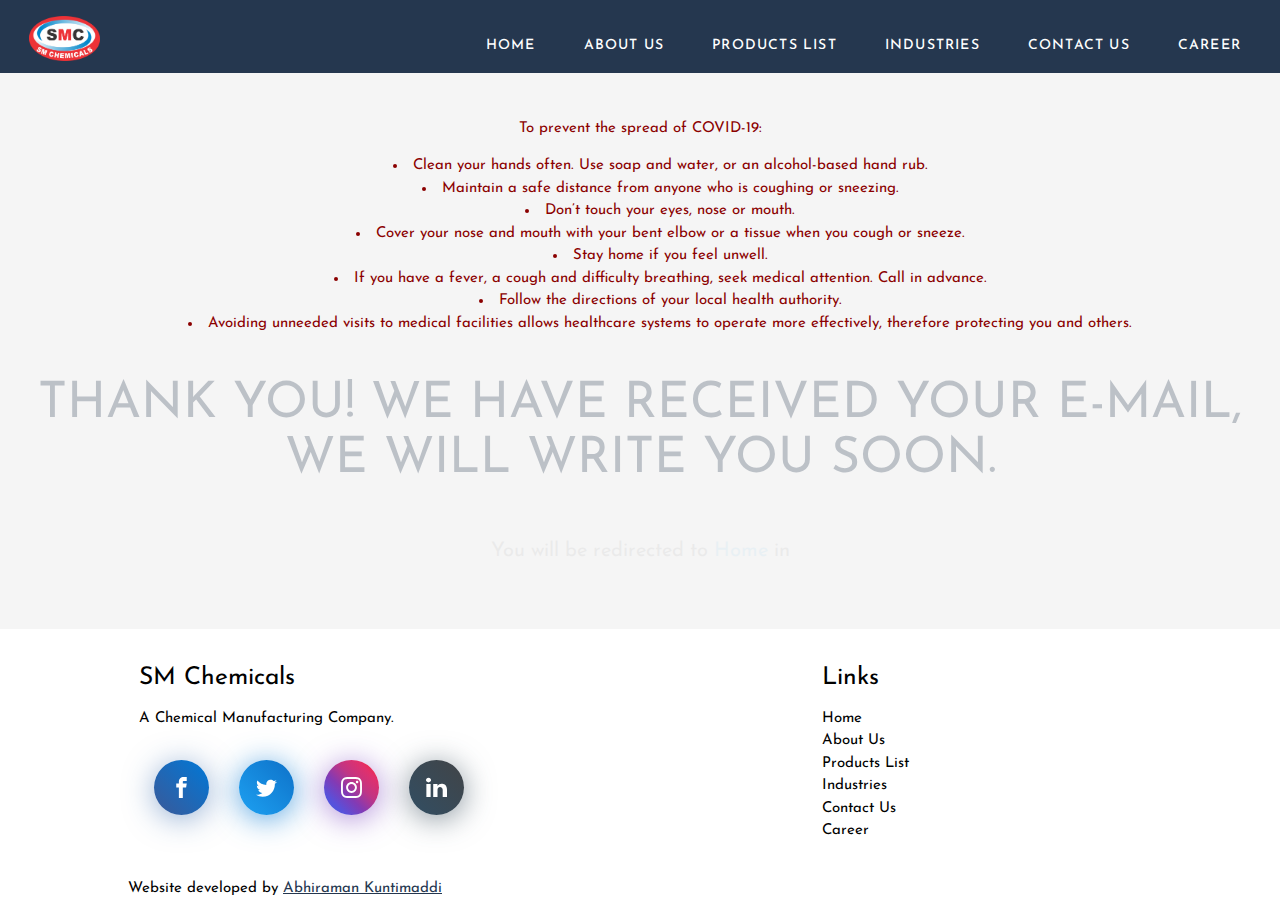
<file: covid-thankyou.html>
<!DOCTYPE html>
<html lang="en">

<head>
    <meta charset="UTF-8">
    <meta name="viewport" content="width=device-width, initial-scale=1.0">
    <meta name="theme-color" content="#25374f">
    <meta http-equiv="X-UA-Compatible" content="ie=edge">
    <meta http-equiv="Cache-Control" content="no-cache, no-store, must-revalidate">
    <meta name="description" content="S M Chemicals is in the field of Manufacturing and Marketing Chemicals in Hyderabad, India since 2000.">
    <meta name="keywords" content="Chemicals, S M Chemicals, Manufacture, Water, Water Treatment, ETP, Laundry,  Industry, Industries, Food and Beverages, Meat, Textile, Aqua Culture, Cooling Towers, Pulp and paper, Products, Hyderabad, India, Nallakunta, COVID-19, Supplies, Mr Partha Sarathi, Goods, Information, Request, Abhiraman Kuntimaddi.">
    <meta name="google-site-verification" content="u-ri6SJlkWAzicqvJTu-cuKKjDWuMDc4wzYXt_QNyRA">
    <meta name="robots" content="index, follow">
    <meta http-equiv="Content-Type" content="text/html; charset=utf-8">
    <meta name="language" content="English">
    <meta name="author" content="Abhiraman Kuntimaddi">
    <meta http-equiv="Pragma" content="no-cache">
    <meta http-equiv="Expires" content="0">


    <title>Avirbhava - Contact Us</title>
    <link rel="icon" href="images/Logo.png">
    <link rel="stylesheet" href="/CSS/style.css">
    <link href="https://fonts.googleapis.com/icon?family=Material+Icons" rel="stylesheet">
    <link rel="stylesheet" href="https://cdn.jsdelivr.net/npm/animate.css@3.5.2/animate.min.css">
    <!--    <link rel="stylesheet" href="/CSS/animate.min.css">-->
    <link href="https://fonts.googleapis.com/css?family=Josefin+Sans:300,400" rel="stylesheet">
    <link href='https://fonts.googleapis.com/css?family=Quicksand:300,400,700' rel='stylesheet' type='text/css'>
    <link href='https://fonts.googleapis.com/css?family=Lato:400,400italic,900' rel='stylesheet' type='text/css'>
    <link rel="stylesheet" href="/CSS/svg_scroll.css" media="screen,projection">
    <link rel="stylesheet" href="https://cdnjs.cloudflare.com/ajax/libs/materialize/1.0.0/css/materialize.min.css">
    <!--    <link rel="stylesheet" href="/CSS/materialize.min.css">-->

    <style>
        cust-text {
            animation-duration: 2s;
            animation-delay: 2.5s;
            animation-iteration-count: 1s;
        }

    </style>

</head>

<body>
    <div class="thetop"></div>
    <div class="SM-color">
        <div class="nav-cust">
            <input type="checkbox" id="nav" class="hidden">
            <label for="nav" class="nav-btn">
                <i></i>
                <i></i>
                <i></i>
            </label>
            <div class="logo">
                <a href="/index"><img src="images/Logo.png" alt="SM Chemicals" height="45px"></a>
            </div>
            <div class="nav-wrapper">
                <ul>
                    <li><a href="/index">Home</a></li>
                    <li><a href="/aboutus">About Us</a></li>
                    <li><a href="/products">Products List</a></li>
                    <li><a href="/industries">Industries</a></li>
                    <li><a href="/contactus">Contact Us</a></li>
                    <li><a href="/career">Career</a></li>
                </ul>
            </div>
        </div>
    </div>
    <main>
        <br><br>
        <div class="center">
            <div class="center" id="covid-text" style="color: darkred;">To prevent the spread of COVID-19:
                <ol class="b">
                    <li>Clean your hands often. Use soap and water, or an alcohol-based hand rub.</li>
                    <li> Maintain a safe distance from anyone who is coughing or sneezing.</li>
                    <li>Don’t touch your eyes, nose or mouth.</li>
                    <li> Cover your nose and mouth with your bent elbow or a tissue when you cough or sneeze.</li>
                    <li>Stay home if you feel unwell.</li>
                    <li>If you have a fever, a cough and difficulty breathing, seek medical attention. Call in advance.</li>
                    <li>Follow the directions of your local health authority.</li>
                    <li>Avoiding unneeded visits to medical facilities allows healthcare systems to operate more effectively, therefore protecting you and others.</li>
                </ol>

            </div>
            <h1 class="cust-title-thankyou" style="opacity: 0;">Thank you! We have received your E-Mail,<br> We will write you soon.
            </h1>
            <cust-text style="opacity: 0; font-size: 20px">You will be redirected to <a href="/index">Home</a> in <div id="countdown"></div>
            </cust-text>
        </div>

        <script type="text/javascript">
            function pageRedirect() {
                window.location.replace("http://www.smchemicals.co.in//index");
            }
            var timeleft = 16;
            var downloadTimer = setInterval(function() {
                document.getElementById("countdown").innerHTML = timeleft + " Seconds.";
                if (timeleft == 1) {
                    document.getElementById("countdown").innerHTML = timeleft + " Second.";
                }
                timeleft -= 1;
                if (timeleft <= 0) {
                    clearInterval(downloadTimer);
                    document.getElementById("countdown").innerHTML = "Redirecting....."
                }
            }, 2000);
            setTimeout("pageRedirect()", 24000);

        </script>
        <div class='scrolltop'>
            <div class="fixed-action-btn scroll animated bounceInUp">
                <a class="fab-button-cust waves-effect waves-light black z-depth-3" href="#top" id="menu">Top
                    <i class="material-icons inline-icon">arrow_upward</i>
                </a>
            </div>
        </div>
    </main>
    <footer class="page-footer white">
        <div class="container">
            <div class="row">
                <div class="col l6 s12">
                    <h5 class="black-text">SM Chemicals</h5>
                    <p class="black-text text-lighten-4">A Chemical Manufacturing Company.</p>
                    <div class="social-footer">
                        <a href="https://www.facebook.com/smchemicalsofficial" class="profile-card-social__item facebook" target="_blank">
                            <span class="icon-font">
                                <svg class="icon">
                                    <use xlink:href="#icon-facebook"></use>
                                </svg>
                            </span>
                        </a>

                        <a href="https://www.twitter.com/sm_chemicals" class="profile-card-social__item twitter" target="_blank">
                            <span class="icon-font">
                                <svg class="icon">
                                    <use xlink:href="#icon-twitter"></use>
                                </svg>
                            </span>
                        </a>

                        <a href="https://www.instagram.com/smchemicalsofficial/" class="profile-card-social__item instagram" target="_blank">
                            <span class="icon-font">
                                <svg class="icon">
                                    <use xlink:href="#icon-instagram"></use>
                                </svg>
                            </span>
                        </a>

                        <a href="https://www.linkedin.com/company/smchemicals" class="profile-card-social__item linkedin" target="_blank">
                            <span class="icon-font">
                                <svg class="icon">
                                    <use xlink:href="#icon-linkedin"></use>
                                </svg>
                            </span>
                        </a>
                    </div>
                </div>
                <div class="col l4 offset-l2 s12">
                    <h5 class="black-text">Links</h5>
                    <ul>
                        <li><a class="black-text text-lighten-3" href="/index">Home</a></li>
                        <li><a class="black-text text-lighten-3" href="/aboutus">About Us</a></li>
                        <li><a class="black-text text-lighten-3" href="/products">Products List</a></li>
                        <li><a class="black-text text-lighten-3" href="/industries">Industries</a></li>
                        <li><a class="black-text text-lighten-3" href="/contactus">Contact Us</a></li>
                        <li><a class="black-text text-lighten-3" href="/career">Career</a></li>
                    </ul>
                </div>
            </div>
            <div class="black-text">Website developed by <a class="SM-color-text" href="http://www.abhiraman.ml" target="_blank" style="text-decoration: underline">Abhiraman Kuntimaddi</a></div>
        </div>
    </footer>
</body>
<svg hidden="hidden">
    <defs>
        <symbol id="icon-location" viewBox="0 0 32 32">
            <title>location</title>
            <path d="M16 31.68c-0.352 0-0.672-0.064-1.024-0.16-0.8-0.256-1.44-0.832-1.824-1.6l-6.784-13.632c-1.664-3.36-1.568-7.328 0.32-10.592 1.856-3.2 4.992-5.152 8.608-5.376h1.376c3.648 0.224 6.752 2.176 8.608 5.376 1.888 3.264 2.016 7.232 0.352 10.592l-6.816 13.664c-0.288 0.608-0.8 1.12-1.408 1.408-0.448 0.224-0.928 0.32-1.408 0.32zM15.392 2.368c-2.88 0.192-5.408 1.76-6.912 4.352-1.536 2.688-1.632 5.92-0.288 8.672l6.816 13.632c0.128 0.256 0.352 0.448 0.64 0.544s0.576 0.064 0.832-0.064c0.224-0.096 0.384-0.288 0.48-0.48l6.816-13.664c1.376-2.752 1.248-5.984-0.288-8.672-1.472-2.56-4-4.128-6.88-4.32h-1.216zM16 17.888c-3.264 0-5.92-2.656-5.92-5.92 0-3.232 2.656-5.888 5.92-5.888s5.92 2.656 5.92 5.92c0 3.264-2.656 5.888-5.92 5.888zM16 8.128c-2.144 0-3.872 1.728-3.872 3.872s1.728 3.872 3.872 3.872 3.872-1.728 3.872-3.872c0-2.144-1.76-3.872-3.872-3.872z"></path>
            <path d="M16 32c-0.384 0-0.736-0.064-1.12-0.192-0.864-0.288-1.568-0.928-1.984-1.728l-6.784-13.664c-1.728-3.456-1.6-7.52 0.352-10.912 1.888-3.264 5.088-5.28 8.832-5.504h1.376c3.744 0.224 6.976 2.24 8.864 5.536 1.952 3.36 2.080 7.424 0.352 10.912l-6.784 13.632c-0.32 0.672-0.896 1.216-1.568 1.568-0.48 0.224-0.992 0.352-1.536 0.352zM15.36 0.64h-0.064c-3.488 0.224-6.56 2.112-8.32 5.216-1.824 3.168-1.952 7.040-0.32 10.304l6.816 13.632c0.32 0.672 0.928 1.184 1.632 1.44s1.472 0.192 2.176-0.16c0.544-0.288 1.024-0.736 1.28-1.28l6.816-13.632c1.632-3.264 1.504-7.136-0.32-10.304-1.824-3.104-4.864-5.024-8.384-5.216h-1.312zM16 29.952c-0.16 0-0.32-0.032-0.448-0.064-0.352-0.128-0.64-0.384-0.8-0.704l-6.816-13.664c-1.408-2.848-1.312-6.176 0.288-8.96 1.536-2.656 4.16-4.32 7.168-4.512h1.216c3.040 0.192 5.632 1.824 7.2 4.512 1.6 2.752 1.696 6.112 0.288 8.96l-6.848 13.632c-0.128 0.288-0.352 0.512-0.64 0.64-0.192 0.096-0.384 0.16-0.608 0.16zM15.424 2.688c-2.784 0.192-5.216 1.696-6.656 4.192-1.504 2.592-1.6 5.696-0.256 8.352l6.816 13.632c0.096 0.192 0.256 0.32 0.448 0.384s0.416 0.064 0.608-0.032c0.16-0.064 0.288-0.192 0.352-0.352l6.816-13.664c1.312-2.656 1.216-5.792-0.288-8.352-1.472-2.464-3.904-4-6.688-4.16h-1.152zM16 18.208c-3.424 0-6.24-2.784-6.24-6.24 0-3.424 2.816-6.208 6.24-6.208s6.24 2.784 6.24 6.24c0 3.424-2.816 6.208-6.24 6.208zM16 6.4c-3.072 0-5.6 2.496-5.6 5.6 0 3.072 2.528 5.6 5.6 5.6s5.6-2.496 5.6-5.6c0-3.104-2.528-5.6-5.6-5.6zM16 16.16c-2.304 0-4.16-1.888-4.16-4.16s1.888-4.16 4.16-4.16c2.304 0 4.16 1.888 4.16 4.16s-1.856 4.16-4.16 4.16zM16 8.448c-1.952 0-3.552 1.6-3.552 3.552s1.6 3.552 3.552 3.552c1.952 0 3.552-1.6 3.552-3.552s-1.6-3.552-3.552-3.552z"></path>
        </symbol>
        <symbol id="icon-facebook" viewBox="0 0 32 32">
            <title>facebook</title>
            <path d="M19 6h5v-6h-5c-3.86 0-7 3.14-7 7v3h-4v6h4v16h6v-16h5l1-6h-6v-3c0-0.542 0.458-1 1-1z"></path>
        </symbol>

        <symbol id="icon-instagram" viewBox="0 0 32 32">
            <title>instagram</title>
            <path d="M16 2.881c4.275 0 4.781 0.019 6.462 0.094 1.563 0.069 2.406 0.331 2.969 0.55 0.744 0.288 1.281 0.638 1.837 1.194 0.563 0.563 0.906 1.094 1.2 1.838 0.219 0.563 0.481 1.412 0.55 2.969 0.075 1.688 0.094 2.194 0.094 6.463s-0.019 4.781-0.094 6.463c-0.069 1.563-0.331 2.406-0.55 2.969-0.288 0.744-0.637 1.281-1.194 1.837-0.563 0.563-1.094 0.906-1.837 1.2-0.563 0.219-1.413 0.481-2.969 0.55-1.688 0.075-2.194 0.094-6.463 0.094s-4.781-0.019-6.463-0.094c-1.563-0.069-2.406-0.331-2.969-0.55-0.744-0.288-1.281-0.637-1.838-1.194-0.563-0.563-0.906-1.094-1.2-1.837-0.219-0.563-0.481-1.413-0.55-2.969-0.075-1.688-0.094-2.194-0.094-6.463s0.019-4.781 0.094-6.463c0.069-1.563 0.331-2.406 0.55-2.969 0.288-0.744 0.638-1.281 1.194-1.838 0.563-0.563 1.094-0.906 1.838-1.2 0.563-0.219 1.412-0.481 2.969-0.55 1.681-0.075 2.188-0.094 6.463-0.094zM16 0c-4.344 0-4.887 0.019-6.594 0.094-1.7 0.075-2.869 0.35-3.881 0.744-1.056 0.412-1.95 0.956-2.837 1.85-0.894 0.888-1.438 1.781-1.85 2.831-0.394 1.019-0.669 2.181-0.744 3.881-0.075 1.713-0.094 2.256-0.094 6.6s0.019 4.887 0.094 6.594c0.075 1.7 0.35 2.869 0.744 3.881 0.413 1.056 0.956 1.95 1.85 2.837 0.887 0.887 1.781 1.438 2.831 1.844 1.019 0.394 2.181 0.669 3.881 0.744 1.706 0.075 2.25 0.094 6.594 0.094s4.888-0.019 6.594-0.094c1.7-0.075 2.869-0.35 3.881-0.744 1.050-0.406 1.944-0.956 2.831-1.844s1.438-1.781 1.844-2.831c0.394-1.019 0.669-2.181 0.744-3.881 0.075-1.706 0.094-2.25 0.094-6.594s-0.019-4.887-0.094-6.594c-0.075-1.7-0.35-2.869-0.744-3.881-0.394-1.063-0.938-1.956-1.831-2.844-0.887-0.887-1.781-1.438-2.831-1.844-1.019-0.394-2.181-0.669-3.881-0.744-1.712-0.081-2.256-0.1-6.6-0.1v0z"></path>
            <path d="M16 7.781c-4.537 0-8.219 3.681-8.219 8.219s3.681 8.219 8.219 8.219 8.219-3.681 8.219-8.219c0-4.537-3.681-8.219-8.219-8.219zM16 21.331c-2.944 0-5.331-2.387-5.331-5.331s2.387-5.331 5.331-5.331c2.944 0 5.331 2.387 5.331 5.331s-2.387 5.331-5.331 5.331z"></path>
            <path d="M26.462 7.456c0 1.060-0.859 1.919-1.919 1.919s-1.919-0.859-1.919-1.919c0-1.060 0.859-1.919 1.919-1.919s1.919 0.859 1.919 1.919z"></path>
        </symbol>

        <symbol id="icon-twitter" viewBox="0 0 32 32">
            <title>twitter</title>
            <path d="M32 7.075c-1.175 0.525-2.444 0.875-3.769 1.031 1.356-0.813 2.394-2.1 2.887-3.631-1.269 0.75-2.675 1.3-4.169 1.594-1.2-1.275-2.906-2.069-4.794-2.069-3.625 0-6.563 2.938-6.563 6.563 0 0.512 0.056 1.012 0.169 1.494-5.456-0.275-10.294-2.888-13.531-6.862-0.563 0.969-0.887 2.1-0.887 3.3 0 2.275 1.156 4.287 2.919 5.463-1.075-0.031-2.087-0.331-2.975-0.819 0 0.025 0 0.056 0 0.081 0 3.181 2.263 5.838 5.269 6.437-0.55 0.15-1.131 0.231-1.731 0.231-0.425 0-0.831-0.044-1.237-0.119 0.838 2.606 3.263 4.506 6.131 4.563-2.25 1.762-5.075 2.813-8.156 2.813-0.531 0-1.050-0.031-1.569-0.094 2.913 1.869 6.362 2.95 10.069 2.95 12.075 0 18.681-10.006 18.681-18.681 0-0.287-0.006-0.569-0.019-0.85 1.281-0.919 2.394-2.075 3.275-3.394z"></path>
        </symbol>

        <symbol id="icon-linkedin" viewBox="0 0 64 64">
            <title>linkedin</title>
            <path fill="#00000" d="M1.15 21.7h13V61h-13zm46.55-1.3c-5.7 0-9.1 2.1-12.7 6.7v-5.4H22V61h13.1V39.7c0-4.5 2.3-8.9 7.5-8.9s8.3 4.4 8.3 8.8V61H64V38.7c0-15.5-10.5-18.3-16.3-18.3zM7.7 2.6C3.4 2.6 0 5.7 0 9.5s3.4 6.9 7.7 6.9 7.7-3.1 7.7-6.9S12 2.6 7.7 2.6z">
            </path>
        </symbol>

    </defs>
</svg>
<script src='https://cdnjs.cloudflare.com/ajax/libs/jquery/3.3.1/jquery.min.js'></script>
<!--<script src="/JS/jquery.min.js"></script>-->
<script src="https://cdnjs.cloudflare.com/ajax/libs/materialize/1.0.0/js/materialize.min.js"></script>
<!--<script src="/JS/materialize.min.js"></script>-->
<script>
    $(window).scroll(function() {
        if ($(this).scrollTop() > 50) {
            $('.scrolltop:hidden').stop(true, true).fadeIn();
        } else {
            $('.scrolltop').stop(true, true).fadeOut();
        }
    });
    $(function() {
        $(".scroll").click(function() {
            $("html,body").animate({
                scrollTop: $(".thetop").offset().top
            }, "1000");
            return false
        })
    });

    $(document).ready(function() {
        var div = $("h1");
        var text = $("cust-text");
        var text_safe = $("h2");
        $("h2").addClass("animated     fadeInDownBig delay-3s");
        div.animate({
            height: '200px',
            opacity: '1'
        }, 2000);

        $("h1").addClass("animated     fadeInDownBig delay-5s");
        div.animate({
            height: '200px',
            opacity: '1'
        }, 4000);

        text.animate({
            height: '90%',
            opacity: '1'
        }, 5000);
        $("cust-text").addClass("animated bounceIn delay-5s");
    });

</script>
<script>
    $("#home-scroll-down").click(function() {
        $('html, body').animate({
            scrollTop: $("#form").offset().top
        }, 1500);
    });

</script>

<script>
    $(window).scroll(function() {
        if ($(this).scrollTop() > 2) {
            $('.nav-dropdown').fadeOut();
        }
    });

</script>

<script>
    $(window).scroll(function() {

        if ($(this).scrollTop() > 2) {
            $('.scroll-down').fadeOut();
        } else {
            $('.scroll-down').fadeIn();
        }
    });

</script>
<script>
    (function($) { // Begin jQuery
        $(function() { // DOM ready
            // If a link has a dropdown, add sub menu toggle.
            $('.nav-wrapper li a:not(:only-child)').click(function(e) {
                $(this).siblings('.nav-dropdown').toggle();
                // Close one dropdown when selecting another
                $('.nav-dropdown').not($(this).siblings()).hide();
                e.stopPropagation();
            });
            // Clicking away from dropdown will remove the dropdown class
            $('html').click(function() {
                $('.nav-dropdown').hide();
            });
            // Toggle open and close nav styles on click
            $('#nav-toggle').click(function() {
                $('.nav-dropdown ul').slideToggle();
            });

        }); // end DOM ready
    })(jQuery); // end jQuery

</script>

</html>
</file>
<file: CSS/style.css>
* {
    box-sizing: border-box;
}

html {
    margin: 0;
    padding: 0;
    width: 100%;
    height: 100vh;
    scroll-behavior: smooth;
}

@media screen and (prefers-reduced-motion: reduce) {
    html {
        scroll-behavior: auto;
    }
}

body {
    background-color: #f5f5f5;
    background-attachment: fixed;
    display: flex;
    flex-direction: column;
    margin: 0;
    padding: 0;
    width: 100%;
    height: 100vh;
    font-family: 'Josefin Sans', sans-serif;
    background-position: center;
    background-size: cover;
    overflow-x: hidden;
}

main {
    flex: 1 0 auto;
    font-family: 'Josefin Sans', sans-serif;
}


.SM-color {
    background-color: #25374F;
}

.SM-color-text {
    color: #25374F !important;
}

.nav-list-margin {
    margin-top: 25px;
}

.nav-dropdown {
    position: fixed;
    overflow: hidden;
    height: auto;
    padding-top: 10px;
    padding-left: 10px;
    display: none;
    background-color: #25374F;
    z-index: 9999;
    border-radius: 3px;
    border-width: 5px;
    border-style: solid;
    border-color: #25374F;
    margin: auto;
    -webkit-box-shadow: 12px 5px 10px 11px rgba(0, 0, 0, 0.8);
    -moz-box-shadow: 12px 5px 10px 11px rgba(0, 0, 0, 0.8);
    box-shadow: 12px 5px 10px 11px rgba(0, 0, 0, 0.8);
}

.slider .indicators .indicator-item.active {
    background-color: black !important;
}

.slider .indicators .indicator-items.di .center_div {
    margin-left: auto;
    margin-right: auto;
}

.center_vh {
    padding: 15% 0;
    text-align: center;
}

.text-font {
    font-family: 'Josefin Sans', sans-serif;
}

i.warning-color {
    color: #FFAB00;
}

.inline-icon {
    vertical-align: bottom;
    font-size: 23px !important;
}

.nav-cust {
    padding: 15px;
}

.logo {
    float: left;
    margin-left: 14px;
    margin-top: 1px;
}

.logo a {
    color: #fff;
    text-transform: uppercase;
    font-weight: 200;
    font-size: 18px;
    letter-spacing: 0px;
    text-decoration: none;
}

.nav-cust ul {
    float: right;
    margin-top: 20px;
}

.nav-cust ul li {
    display: inline-block;
    float: left;
}

.nav-cust ul li:not(:first-child) {
    margin-left: 48px;
}

.nav-cust ul li:last-child {
    margin-right: 24px;
}

.nav-cust ul li a {
    display: inline-block;
    outline: none;
    color: #fff;
    text-transform: uppercase;
    text-decoration: none;
    font-size: 14px;
    letter-spacing: 1.2px;
    font-weight: 500;
}

@media screen and (max-width: 864px) {
    .logo {
        padding: 0;
    }

    .contd {
        position: relative;
        margin-top: 120%;
        top: auto;
    }

    .nav-wrapper {
        position: fixed;
        top: 0;
        left: 0;
        width: 100%;
        height: 100%;
        z-index: -1;
        background: #25374F;
        opacity: 0;
        transition: all 0.2s ease;
    }

    .nav-dropdown {
        position: fixed;
        overflow: hidden;
        height: auto;
        padding-top: 10px;
        padding-left: 10px;
        display: none;
        background-color: #25374F;
        z-index: 9999;
        border-radius: 5px;
        border-width: 10px;
        border-style: solid;
        border-color: #25374F;
        margin: auto;
        -webkit-box-shadow: 12px 5px 10px 11px rgba(0, 0, 0, 0.8);
        -moz-box-shadow: 12px 5px 10px 11px rgba(0, 0, 0, 0.8);
        box-shadow: 12px 5px 10px 11px rgba(0, 0, 0, 0.8);
    }

    .nav-wrapper ul {
        position: absolute;
        top: 40%;
        transform: translateY(-50%);
        width: 100%;
    }

    .nav-wrapper ul li {
        display: block;
        float: none;
        width: 100%;
        text-align: center;
        margin-bottom: 10px;
    }

    .nav-wrapper ul li:nth-child(1) a {
        transition-delay: 0.2s;
    }

    .nav-wrapper ul li:nth-child(2) a {
        transition-delay: 0.3s;
    }

    .nav-wrapper ul li:nth-child(3) a {
        transition-delay: 0.4s;
    }

    .nav-wrapper ul li:nth-child(4) a {
        transition-delay: 0.5s;
    }

    .nav-wrapper ul li:not(:first-child) {
        margin-left: 0;
    }

    .nav-dropdown {
        position: relative;

    }

    .nav-wrapper ul li a {
        padding: 10px 24px;
        opacity: 0;
        color: #fff;
        font-size: 14px;
        font-weight: 600;
        letter-spacing: 1.2px;
        transform: translateX(-20px);
        transition: all 0.2s ease;
    }

    .nav-btn {
        position: fixed;
        right: 20px;
        top: 10px;
        display: block;
        width: 48px;
        height: 48px;
        cursor: pointer;
        z-index: 9999;
        border-radius: 50%;
        margin-top: 10px;
    }

    .nav-btn i {
        display: block;
        width: 25px;
        height: 2px;
        background: #fff;
        border-radius: 2px;
        margin-left: 14px;
    }

    .nav-btn i:nth-child(1) {
        margin-top: 16px;
    }

    .nav-btn i:nth-child(2) {
        margin-top: 4px;
        opacity: 1;
    }

    .nav-btn i:nth-child(3) {
        margin-top: 4px;
    }

    .text-anim {
        margin-bottom: 45%;
    }

    .years-sm {
        margin-top: 25% !important;
    }
}


#nav:checked + .nav-btn {
    transform: rotate(45deg);
}

#nav:checked + .nav-btn i {
    background: #fff;
    transition: transform 0.2s ease;
}

#nav:checked + .nav-btn i:nth-child(1) {
    transform: translateY(6px) rotate(180deg);
}

#nav:checked + .nav-btn i:nth-child(2) {
    opacity: 0;
}

#nav:checked + .nav-btn i:nth-child(3) {
    transform: translateY(-6px) rotate(90deg);
}

#nav:checked ~ .nav-wrapper {
    z-index: 9990;
    opacity: 1;
}

#nav:checked ~ .nav-wrapper ul li a {
    opacity: 1;
    transform: translateX(0);
}

.hidden {
    display: none;
}


li.active-cust {
    /* background-image: linear-gradient(to right, #051937, #444964, #808195, #bfbec8, #ffffff);*/
    border-bottom: 3px solid white;
}


.zoom {
    transition: transform .75s;
}

.zoom:hover {
    -ms-transform: scale(1.5);
    /* IE 9 */
    -webkit-transform: scale(1.5);
    /* Safari 3-8 */
    transform: scale(1.5);
}

.btn-covid-19 {
    position: fixed;
    bottom: 1%;
    left: 1%;
    border: none;
    border-radius: 50%;

    text-align: center;
    text-decoration: none;
    display: inline-block;
    font-size: 16px;
    margin: 4px 2px;
    z-index: 9999;
}

.btn-round {
    border: none;
    color: white;
    padding: 15px 32px;
    text-align: center;
    text-decoration: none;
    display: inline-block;
    font-size: 16px;
    margin: 4px 2px;
    border-radius: 50px;
}

.fab-button-cust {
    border: none;
    color: white;
    padding: 15px 32px;
    text-align: center;
    text-decoration: none;
    display: inline-block;
    font-size: 16px;
    margin: 4px 2px;
    border-radius: 50px;
}

/* label color */
.input-field label {
    color: #000 !important;
}

/* label focus color */
.input-field input[type=text]:focus + label {
    color: #000 !important;
}

/* label underline focus color */
.input-field input[type=text]:focus {
    border-bottom: 1px solid #000 !important;
    box-shadow: 0 1px 0 0 #000;
}

/* valid color */
.input-field input[type=text].valid {
    border-bottom: 1px solid #20c166 !important;
    box-shadow: 0 1px 0 0 #20c166 !important;
}

/* invalid color */
.input-field input[type=text].invalid {
    border-bottom: 1px solid red !important;
    box-shadow: 0 1px 0 0 red !important;
}

/* icon prefix focus color */
.input-field .prefix.active {
    color: #000 !important;
}

.scrolltop {
    display: none;
    width: 100%;
    margin: 0 auto;
    bottom: 20px;
    right: 10px;
}

.arrows {
    width: 40px;
    height: 40px;
    border-color: #fff;
    position: absolute;
    top: 50%;
    margin-top: -31px;
    z-index: 5;
}

.left-arrow {
    border-bottom: 7px solid;
    border-left: 7px solid;
    transform: rotate(45deg);
    color: #25374F;
    text-shadow: 10px 10px;
    left: 15px;
}

.left-arrow:hover {
    border-bottom: 3px solid;
    border-left: 3px solid;
    transform: rotate(45deg);
    color: black;
    text-shadow: 10px 10px;
    left: 15px;
}

.right-arrow {
    border-bottom: 7px solid;
    border-left: 7px solid;
    transform: rotate(-135deg);
    color: #25374F;
    right: 15px;
}

.right-arrow:hover {
    border-bottom: 3px solid;
    border-left: 3px solid;
    transform: rotate(-135deg);
    color: black;
    text-shadow: 10px 10px;
    right: 15px;
}

.cust-title {
    color: #25374F;
    font-family: 'Quicksand';
    font-size: 50px;
    font-weight: 150;
    line-height: 50px;
    letter-spacing: 4px;
    margin-bottom: 40px;
}

.cust-title-avatar {
    color: #25374F;
    font-family: 'Quicksand';
    font-size: 35px;
    letter-spacing: 4px;
    margin-bottom: 30px;
}

.cust-title-thankyou {
    color: #25374F;
    font-family: 'Josefin Sans';
    font-size: 50px;
    font-weight: 400;
    text-transform: uppercase;
}

.cust-text {
    color: #000;
    font-family: 'Lato';
    font-size: 20px;
    line-height: 30px;
    margin-bottom: 36px;
    /*    text-indent: 36px;*/
}

.cust-text span {
    color: darkred;
    font-family: 'Quicksand';
    font-weight: 600;
    font-size: 23px;
}

.cust-text-avatar {
    color: #000;
    font-family: 'Lato';
    font-size: 15px;
    margin-bottom: 25px;
    text-indent: 36px;
}

.cust-text-industries {
    color: #25374F;
    font-family: 'Nunito', sans-serif;
    font-size: 25px;
    font-weight: 200;
    line-height: 30px;
    margin-bottom: 30px;
}

cust-link {
    color: #0CA5B0;
    border-bottom: 1px solid #0CA5B0;
    font-style: italic;
    text-decoration: none;
}

cust-link:hover {
    border-bottom: 1px solid #4E3F30;
    color: #4E3F30;
}

cust-sha-text {

    text-shadow: 5px 5px 5px #000000;
    padding-top: 5px;
}


.avatar-card {
    display: flex;
    flex-direction: column;
    margin: 1rem auto;
    margin-bottom: 1.6%;
    background: #FFF;
    border-radius: 15px;
    overflow: hidden;
    z-index: 0;
}

.avatar-card .meta {
    position: relative;
    z-index: 0;
    height: 500px;
}

.avatar-card .photo {
    position: absolute;
    top: 0;
    right: 0;
    bottom: 0;
    left: 0;
    background-size: cover;
    background-position: center;
}

.avatar-card .description {
    padding: 1rem;
    background: #FFF;
    position: relative;
    z-index: 1;
}

@media (min-width: 640px) {
    .avatar-card {
        flex-direction: row;
        max-width: 750px;
    }

    .avatar-card .meta {
        flex-basis: 30%;
        height: auto;
    }

    .avatar-card .description {
        flex-basis: 70%;
    }
}

.project-card {
    display: flex;
    flex-direction: column;
    margin: 1rem auto;
    margin-bottom: 1.6%;
    background: #FFF;
    border-radius: 10px;
    overflow: hidden;
    z-index: 0;
}

.project-card .meta {
    position: relative;
    z-index: 0;
    height: 500px;
}

.project-card .photo {
    position: absolute;
    top: 0;
    right: 0;
    bottom: 0;
    left: 0;
    background-size: contain;
    background-position: center;
    background-repeat: no-repeat;
}

.project-card .description {
    padding: 1rem;
    background: #FFF;
    position: relative;
    z-index: 1;
}

@media (min-width: 640px) {
    .project-card {
        flex-direction: row;
        max-width: 800px;
    }

    .project-card .meta {
        flex-basis: 40%;
        height: auto;
    }

    .project-card .description {
        flex-basis: 100%;
    }
}

.skew-rect {
    min-width: 100px;
    padding: 5px;
    background-color: #25374f;
    display: inline-block;
    border-radius: 5px;
    -webkit-box-shadow: 10px 10px 0px 0px rgba(255, 255, 255, 0.75);
    -moz-box-shadow: 10px 10px 0px 0px rgba(255, 255, 255, 0.75);
    box-shadow: 10px 10px 0px 0px rgba(255, 255, 255, 0.75);
    transform: skew(-20deg);
}

.skew-rect:hover {
    cursor: pointer;
    min-width: 100px;
    padding: 5px;
    background-color: #25374f;
    display: inline-block;
    border-radius: 5px;
    -webkit-box-shadow: 10px 10px 0px 0px rgba(255, 255, 255, 0.75);
    -moz-box-shadow: 10px 10px 0px 0px rgba(255, 255, 255, 0.75);
    box-shadow: 10px 10px 0px 0px rgba(255, 255, 255, 0.75);
    transform: skew(-25deg);
    transition: transform 0.5s;
}


.icon {
    display: inline-block;
    width: 1em;
    height: 1em;
    stroke-width: 0;
    stroke: currentColor;
    fill: currentColor;
}

.profile-card {
    width: 100%;
    min-height: 460px;
    margin: auto;
    box-shadow: 0px 8px 60px -10px rgba(13, 28, 39, 0.6);
    background: #fff;
    border-radius: 12px;
    max-width: 700px;
    position: relative;
}

.profile-card__img {
    width: 30%;
    margin-left: auto;
    margin-right: auto;
    transform: translateY(-50%);
    border-radius: 50%;
    overflow: hidden;
    position: relative;
    z-index: 4;
    box-shadow: 0px 3px 50px 0px #25374F, 0px 0px 0px 0px rgba(37, 55, 79, 0.5);
}

@media screen and (max-width: 576px) {
    .profile-card__img {
        width: 120px;
        height: 120px;
    }
}

.profile-card__img img {
    display: block;
    width: 100%;
    height: 100%;
    object-fit: cover;
    border-radius: 50%;
}

.profile-card__cnt {
    margin-top: -35px;
    text-align: center;
    padding: 0 20px;
    padding-bottom: 40px;
    transition: all .3s;
}

.profile-card__name {
    font-weight: 700;
    font-size: 24px;
    color: #000;
    margin-bottom: 15px;
}

.profile-card__txt {
    font-size: 20px;
    font-weight: 500;
    color: #324e63;
    margin-bottom: 15px;
}

.profile-card__txt strong {
    font-weight: 700;
}

.profile-card-loc {
    display: flex;
    justify-content: center;
    align-items: center;
    font-size: 18px;
    font-weight: 600;
}

.profile-card-loc__icon {
    display: inline-flex;
    font-size: 27px;
    margin-right: 10px;
}

.profile-card-inf {
    display: flex;
    justify-content: center;
    flex-wrap: wrap;
    align-items: flex-start;
    margin-top: 35px;
}

.profile-card-inf__item {
    padding: 10px 35px;
    min-width: 150px;
}

@media screen and (max-width: 768px) {
    .profile-card-inf__item {
        padding: 10px 20px;
        min-width: 120px;
    }

}

.profile-card-inf__title {
    font-weight: 700;
    font-size: 27px;
    color: #324e63;
}

.profile-card-inf__txt {
    font-weight: 500;
    margin-top: 7px;
}

.profile-cust {
    height: auto;
    min-height: 100vh;
    padding: 50px 20px;
    padding-top: 100px;
    display: flex;
}


.content {
    display: flex;
    margin: 0 auto;
    align-items: center;
    flex-wrap: wrap;
    max-width: 1000px;
}

.card-cust {
    color: inherit;
    width: calc(33% - 2rem);
    min-width: calc(33% - 2rem);
    height: 400px;
    min-height: 400px;
    perspective: 1000px;
    margin: 1rem;
    position: relative;
}

@media screen and (max-width: 800px) {
    .card-cust {
        width: calc(50% - 2rem);
    }
}

@media screen and (max-width: 500px) {
    .card-cust {
        width: 100%;
    }
}

.front,
.back {
    display: flex;
    border-radius: 6px;
    background-position: center;
    background-size: cover;
    text-align: center;
    justify-content: center;
    align-items: center;
    position: absolute;
    height: 100%;
    width: 100%;
    -webkit-backface-visibility: hidden;
    backface-visibility: hidden;
    transform-style: preserve-3d;
    transition: ease-in-out 600ms;
}

.front {
    background-size: cover;
    padding: 2rem;
    font-size: 1.618rem;
    font-weight: 600;
    color: #fff;
    overflow: hidden;
    font-family: Poppins, sans-serif;
}

.front:before {
    position: absolute;
    display: block;
    content: '';
    top: 0;
    left: 0;
    right: 0;
    bottom: 0;
    background: linear-gradient(135deg, #1a9be6, #1a57e6);
    opacity: .25;
    z-index: -1;
}

.card-cust:hover .front {
    transform: rotateY(180deg);
}


.back {
    background: #fff;
    transform: rotateY(-180deg);
    padding: 0 2em;
}

.back .button {
    background: linear-gradient(135deg, #25374f, #1a73e8);
}

.back .button:before {
    box-shadow: 0 0 10px 10px rgba(26, 87, 230, 0.25);
    background-color: rgba(26, 87, 230, 0.25);
}

.card-cust:hover .back {
    transform: rotateY(0deg);
}


.button {
    transform: translateZ(40px);
    cursor: pointer;
    -webkit-backface-visibility: hidden;
    backface-visibility: hidden;
    font-weight: bold;
    color: #fff;
    padding: .5em 1em;
    border-radius: 100px;
    font: inherit;
    border: none;
    position: relative;
    transform-style: preserve-3d;
    transition: 400ms ease;
}

.button:before {
    transition: 400ms ease;
    position: absolute;
    display: block;
    content: '';
    transform: translateZ(-40px);
    -webkit-backface-visibility: hidden;
    backface-visibility: hidden;
    height: calc(100% - 20px);
    width: calc(100% - 20px);
    border-radius: 100px;
    left: 10px;
    top: 16px;
}

.button:hover {
    transform: translateZ(60px);
}

.button:hover:before {
    transform: translateZ(-55px);
}

.button:active {
    transform: translateZ(30px);
}

.button:active:before {
    transform: translateZ(-30px);
    top: 12px;
}

.card-text {
    position: relative;
    padding: .5em 1em;
    font-size: 1.618rem;
    font-weight: 700;
    color: #fff;
    font-family: 'Montserrat', sans-serif;
    letter-spacing: .15em;
    z-index: 900;
    text-shadow: 0px 5px 10px #25374f, 3px -2px 18px #25374f;
}


.modal-text {
    position: relative;
    font-size: 18px;
    font-weight: 500;
    color: #25374F;
    font-family: 'Quicksand';
    letter-spacing: .10em;
    z-index: 900;
}

.modal-header {
    position: relative;
    font-size: 30px;
    font-weight: 600;
    color: #25374F;
    font-family: 'Quicksand';
    letter-spacing: .10em;
    z-index: 900;
}


.modal-btn-cust {
    color: white;
    background-color: black;
    padding: 15px 30px;
    text-align: center;
    text-decoration: none;
    display: inline-block;
    font-size: 16px;
    border-radius: 50px;
}


.modal-fullscreen.open {
    width: 98%;
    max-height: 98%;
    height: 95%;
    top: 1% !important;
    border-radius: 5px;
}

.modal-fullscreen > .modal-content {
    height: calc(100% - 50px);
}

.bottomcenter {
    position: -webkit-sticky;
    position: sticky;
    bottom: 0.5rem !important;
    align-self: flex-end;
}


.card-title {
    font-size: 20px !important;
    font-weight: 700 !important;
    color: #fff !important;
    font-family: 'Montserrat', sans-serif !important;
    letter-spacing: .15em !important;
    text-shadow: 0px 5px 10px #25374f, 3px -2px 18px #25374f !important;
}


.ind-card-image {
    display: flex;
    border-radius: 6px;
    background-position: center;
    background-size: cover;
    text-align: center;
    justify-content: center;
    align-items: center;
    position: absolute;
    height: 100%;
    width: 100%;
    -webkit-backface-visibility: hidden;
    backface-visibility: hidden;
    transform-style: preserve-3d;
    transition: ease-in-out 600ms;
}

.ind-card-image {
    background-size: cover;
    padding: 2rem;
    font-size: 1.618rem;
    font-weight: 600;
    color: #fff;
    overflow: hidden;
    font-family: Poppins, sans-serif;
}

.ind-card-image:before {
    position: absolute;
    display: block;
    content: '';
    top: 0;
    left: 0;
    right: 0;
    bottom: 0;
    background: linear-gradient(135deg, rgba(0, 0, 0, 1) 0%, rgba(36, 36, 36, 1) 100%);
    opacity: .25;
    z-index: -1;
}


/**/
/**/
.center-rotate {
    left: 50%;
}

.text-anim {
    position: relative;
    width: 100%;
    height: 90%;
    margin-top: 5%;
    margin-bottom: 10%;
}

.rotate-main-text {
    font-size: 35px;
    letter-spacing: 1px;
    color: #999;
}

.rotate-text {
    font-family: 'Montserrat', sans-serif !important;
    letter-spacing: 2px;
    font-weight: 550;
    color: #25374F;
    display: inline-block;
    vertical-align: top;
    font-size: 30px;
}

.word {
    white-space: pre;
    position: absolute;
    width: 100%;
    opacity: 0;
}

.letter {
    display: inline-block;
    position: relative;
    margin-top: -30%;
    transform: translateZ(25px);
    transform-origin: 50% 50% 25px;
}

.letter.out {
    transform: rotateX(90deg);
    transition: transform 0.45s cubic-bezier(0.55, 0.055, 0.675, 0.19);
}

.letter.behind {
    transform: rotateX(-90deg);
}

.letter.in {
    transform: rotateX(0deg);
    transition: transform 0.60s cubic-bezier(0.175, 0.885, 0.32, 1.275);
}


ol.b {
    list-style: disc;
    list-style-position: inside;
}

.container {
    margin: 0 auto !important;
    max-width: 1280px !important;
    width: 95%% !important;
}

@media only screen and (min-width: 601px) {
    .container {
        width: 95% !important;
    }
}

@media only screen and (min-width: 993px) {
    .container {
        width: 80% !important;
    }
}


/**/
/**/

/* Clicking the label does not activate the input without this */

.input-field label {
    pointer-events: all !important;
}

/* label focus color */
.input-field input:focus + label {
    color: #25374F !important;
}

/* label underline focus color */
.row .input-field input:focus {
    border-bottom: 1px solid #25374F !important;
    box-shadow: 0 1px 0 0 #25374F !important
}

/* valid color */
.row .input-field input[type=text].valid {
    border-bottom: 1px solid #2e7d32 !important;
    box-shadow: 0 1px 0 0 #2e7d32 !important;
}


/**/

/*
.tap-target-wave::before, .tap-target-wave::after {
    content: '';
    display: block;
    position: fixed !important;
    bottom: 1.60%;
    left: 0.85%;
    bottom: 50px !important;
    width: 14% !important;
    height: 60px !important;
    border-radius: 50px !important;
    background-color: #ffffff;
}
*/

/*

.marquee {
    width: 450px;
	line-height: 50px;
	background-color: red;
	color: white;
    white-space: nowrap;
    overflow: hidden;
    box-sizing: border-box;
    z-index: 9999;
}
.marquee p {
    display: inline-block;
    padding-left: 100%;
    animation: marquee 15s linear infinite;
}
@keyframes marquee {
    0%   { transform: translate(0, 0); }
    100% { transform: translate(-100%, 0); }
}

.marquee:hover{
  -webkit-animation-play-state:paused;
  -moz-animation-play-state:paused;
  -o-animation-play-state:paused;
  animation:paused;
  cursor: pointer;
}*/

.left-button {
    left: 23px;
    right: auto;
}

.center-button{
    position: absolute;
    margin-right: 41%;
    right: 100%;
    bottom: 0;
    height: 80px;
}

.btn-floating {
    background-color: darkred !important;
}

.tap-target {
    position: absolute;
    font-size: 1rem;
    border-radius: 50%;
    background-color: darkred !important;
    -webkit-box-shadow: 0 20px 20px 0 rgba(0, 0, 0, 0.14), 0 10px 50px 0 rgba(0, 0, 0, 0.12), 0 30px 10px -20px rgba(0, 0, 0, 0.2);
    box-shadow: 0 20px 20px 0 rgba(0, 0, 0, 0.14), 0 10px 50px 0 rgba(0, 0, 0, 0.12), 0 30px 10px -20px rgba(0, 0, 0, 0.2);
    width: 100%;
    height: 100%;
    opacity: 0;
    -webkit-transform: scale(0);
    transform: scale(0);
    -webkit-transition: opacity 0.3s cubic-bezier(0.42, 0, 0.58, 1), -webkit-transform 0.3s cubic-bezier(0.42, 0, 0.58, 1);
    transition: opacity 0.3s cubic-bezier(0.42, 0, 0.58, 1), -webkit-transform 0.3s cubic-bezier(0.42, 0, 0.58, 1);
    transition: transform 0.3s cubic-bezier(0.42, 0, 0.58, 1), opacity 0.3s cubic-bezier(0.42, 0, 0.58, 1);
    transition: transform 0.3s cubic-bezier(0.42, 0, 0.58, 1), opacity 0.3s cubic-bezier(0.42, 0, 0.58, 1), -webkit-transform 0.3s cubic-bezier(0.42, 0, 0.58, 1)
}

.modal-fullscreen-covid.open {
    width: 90%;
    max-height: 98%;
    height: 99%;
    top: 1% !important;
    border-radius: 5px;
}

.modal-fullscreen.covid > .modal-content {
    height: calc(100% - 50px);
}


.profile-card-social {
    margin-top: 25px;
    display: flex;
    justify-content: center;
    align-items: center;
    flex-wrap: wrap;
}

.profile-card-social__item {
    display: inline-flex;
    width: 55px;
    height: 55px;
    margin: 15px;
    border-radius: 50%;
    align-items: center;
    justify-content: center;
    color: #fff;
    background: #405de6;
    box-shadow: 0px 7px 30px rgba(43, 98, 169, 0.5);
    position: relative;
    font-size: 21px;
    flex-shrink: 0;
    transition: all .3s;
}

@media screen and (max-width: 768px) {
    .profile-card-social__item {
        width: 50px;
        height: 50px;
        margin: 10px;
    }
}

@media screen and (min-width: 768px) {
    .profile-card-social__item:hover {
        transform: scale(1.2);
    }
}

.profile-card-social__item.facebook {
    background: linear-gradient(45deg, #3b5998, #0078d7);
    box-shadow: 0px 4px 30px rgba(43, 98, 169, 0.5);
}

.profile-card-social__item.twitter {
    background: linear-gradient(45deg, #1da1f2, #0e71c8);
    box-shadow: 0px 4px 30px rgba(19, 127, 212, 0.7);
}

.profile-card-social__item.instagram {
    background: linear-gradient(45deg, #405de6, #5851db, #833ab4, #c13584, #e1306c, #fd1d1d);
    box-shadow: 0px 4px 30px rgba(120, 64, 190, 0.6);
}

.profile-card-social__item.linkedin {
    background: linear-gradient(45deg, #324e63, #414447);
    box-shadow: 0px 4px 30px rgba(55, 75, 90, 0.6);
}

.profile-card-social__item.link {
    background: linear-gradient(45deg, #d5135a, #f05924);
    box-shadow: 0px 4px 30px rgba(223, 45, 70, 0.6);
}

.profile-card-social .icon-font {
    display: inline-flex;
}


.social-footer {
    margin-top: 10px;
    display: flex;
    justify-content: flex-start;
    align-items: center;
    flex-wrap: wrap;
}

.social-footer .icon-font {
    display: inline-flex;
}


.cards-list {
    z-index: 0;
    width: 100%;
    display: flex;
    justify-content: space-around;
    flex-wrap: wrap;
}

.card-client {
    background-color: white;
    margin: 35px auto;
    width: 200px;
    height: 200px;
    border-radius: 50px;
    box-shadow: 5px 5px 30px 7px rgba(0, 0, 0, 0.25), -5px -5px 30px 7px rgba(0, 0, 0, 0.22);
    cursor: pointer;
    transition: 0.4s;
}

.card-client .card_image {
    width: inherit;
    height: inherit;
    border-radius: 40px;
}

.card-client .card_image img {
    width: inherit;
    height: inherit;
    border-radius: 40px;
    object-fit: cover;
}

.card-client .card_title {
    text-align: center;
    border-radius: 0px 0px 40px 40px;
    font-family: sans-serif;
    font-weight: bold;
    font-size: 30px;
    margin-top: -80px;
    height: 40px;
}

/*
.card-client:hover {
    transform: scale(0.9, 0.9);
    box-shadow: 5px 5px 30px 15px rgba(0, 0, 0, 0.25),
        -5px -5px 30px 15px rgba(0, 0, 0, 0.22);
}
*/

.title-white {
    color: white;
}

.title-black {
    color: black;
}

@media all and (max-width: 500px) {
    .card-list {
        /* On small screens, we are no longer using row direction but column */
        flex-direction: column;
    }
}

 /* for desktop */
 .whatsapp_float {
    position: fixed;
    width: 60px;
    height: 60px;
    bottom: 40px;
    right: 40px;
    background-color: #25d366;
    color: #FFF;
    border-radius: 50px;
    text-align: center;
    font-size: 30px;
    box-shadow: 2px 2px 3px #999;
    z-index: 100;
}

.whatsapp-icon {
    margin-top: 16px;
}

/* for mobile */
@media screen and (max-width: 767px) {
    .whatsapp-icon {
        margin-top: 10px;
    }

    .whatsapp_float {
        width: 40px;
        height: 40px;
        bottom: 20px;
        right: 10px;
        font-size: 22px;
    }
}
</file>
<file: CSS/svg_scroll.css>
svg {
    vertical-align: middle;
}

.scroll-down {
    position: absolute;
    left: 50%;
    margin-left: -20px;
    width: 40px;
    height: 40px;
    bottom: 2%;
    padding-left: 5px;
    cursor: pointer;
    z-index: 5;
    color: #000;
    -webkit-box-sizing: border-box;
    -moz-box-sizing: border-box;
    box-sizing: border-box;
}

.scroll-down.svg svg {
    width: 25px;
    opacity: 1;
    -webkit-transition: opacity .5s;
    -moz-transition: opacity .5s;
    -ms-transition: opacity .5s;
    -o-transition: opacity .5s;
    transition: opacity .5s;
}

.scroll-down.svg .stroke {
    stroke: #000;
}

.scroll-down.svg .scroller {
    fill: #000;
    -webkit-animation: updown 1s infinite;
    -moz-animation: updown 1s infinite;
    -o-animation: updown 1s infinite;
    animation: updown 1s infinite;
}

@-webkit-keyframes updown {
    0% {
        -webkit-transform: translate(0, 0);
        transform: translate(0, 0)
    }

    50% {
        -webkit-transform: translate(0, 5px);
        transform: translate(0, 5px)
    }

    100% {
        -webkit-transform: translate(0, 0);
        transform: translate(0, 0)
    }
}

@-moz-keyframes updown {
    0% {
        -moz-transform: translate(0, 0);
        transform: translate(0, 0)
    }

    50% {
        -moz-transform: translate(0, 5px);
        transform: translate(0, 5px)
    }

    100% {
        -moz-transform: translate(0, 0);
        transform: translate(0, 0)
    }
}

@-o-keyframes updown {
    0% {
        -o-transform: translate(0, 0);
        transform: translate(0, 0)
    }

    50% {
        -o-transform: translate(0, 5px);
        transform: translate(0, 5px)
    }

    100% {
        -o-transform: translate(0, 0);
        transform: translate(0, 0)
    }
}

@keyframes updown {
    0% {
        -webkit-transform: translate(0, 0);
        transform: translate(0, 0)
    }

    50% {
        -webkit-transform: translate(0, 5px);
        transform: translate(0, 5px)
    }

    100% {
        -webkit-transform: translate(0, 0);
        transform: translate(0, 0)
    }
}
</file>
